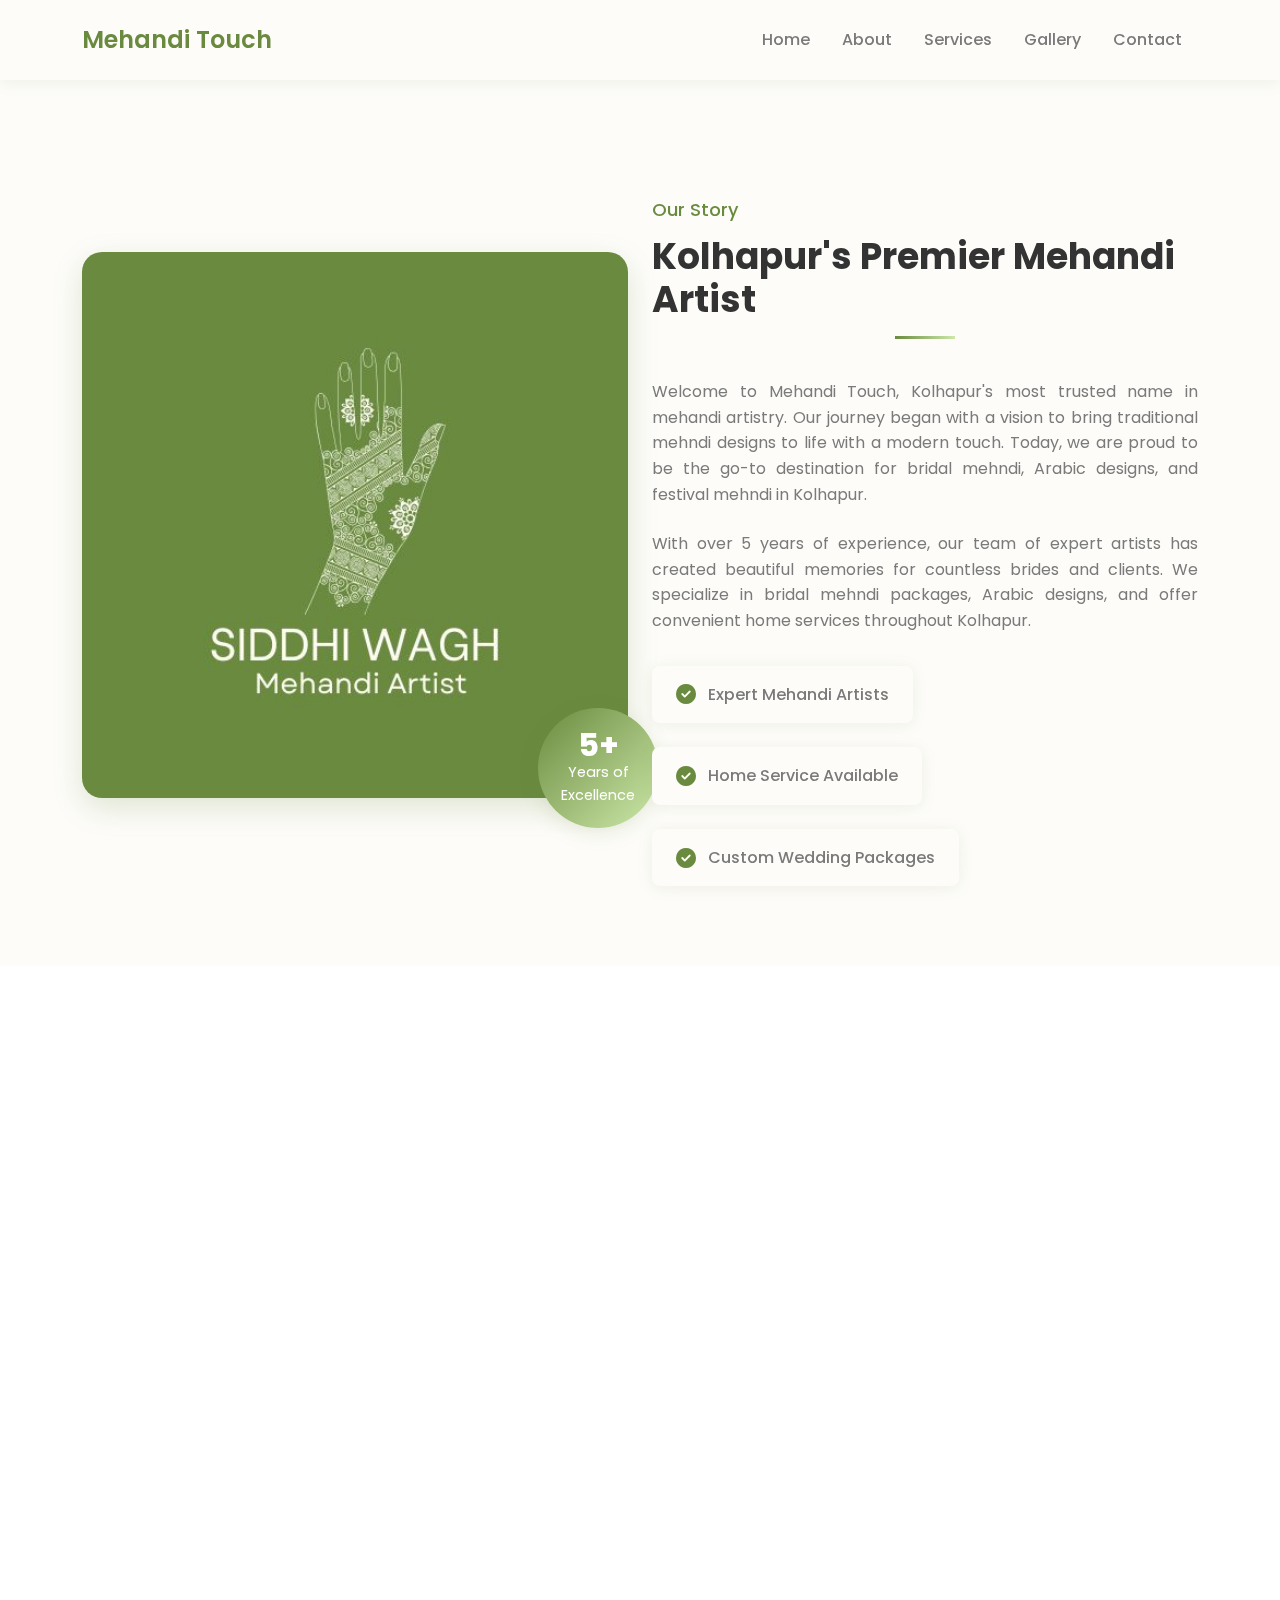
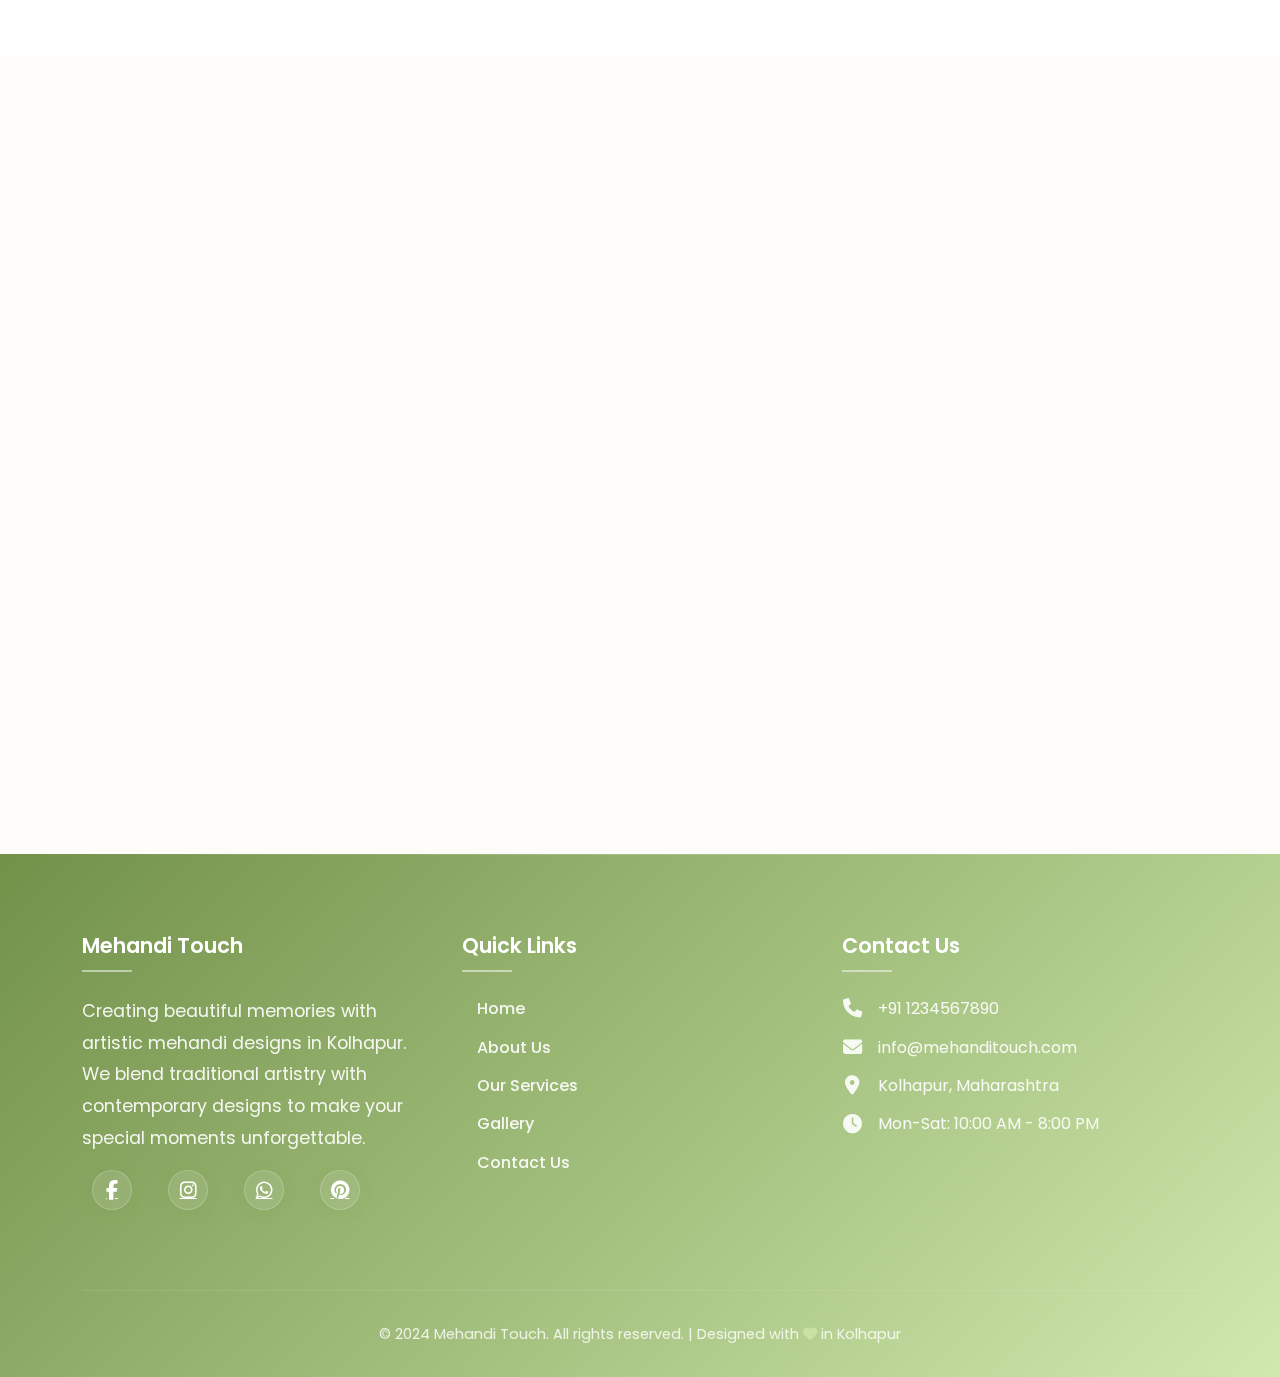
<file: about.html>
<!DOCTYPE html>
<html lang="en">
<head>
    <meta charset="UTF-8">
    <meta name="viewport" content="width=device-width, initial-scale=1.0">
    <title>About Mehandi Touch - Best Mehandi Artist in Kolhapur | Our Story & Team</title>
    <meta name="description" content="Learn about Mehandi Touch's journey in Kolhapur. Meet our expert mehandi artists and discover our commitment to creating beautiful bridal and Arabic mehndi designs.">
    <meta name="keywords" content="mehandi artist in Kolhapur, best mehndi artist Kolhapur, bridal mehndi artist, Arabic mehndi designs Kolhapur, Mehandi Touch team, professional mehandi artists">
    
    <!-- Open Graph / Social Media Meta Tags -->
    <meta property="og:title" content="About Mehandi Touch - Best Mehandi Artist in Kolhapur">
    <meta property="og:description" content="Meet Kolhapur's leading mehandi artists. Learn about our journey and commitment to creating beautiful bridal and Arabic mehndi designs.">
    <meta property="og:type" content="website">
    <meta property="og:url" content="https://akashh-72.github.io/mehandi-touch/about.html">
    
    <!-- Twitter Card Meta Tags -->
    <meta name="twitter:card" content="summary_large_image">
    <meta name="twitter:title" content="About Mehandi Touch - Best Mehandi Artist in Kolhapur">
    <meta name="twitter:description" content="Meet Kolhapur's leading mehandi artists. Learn about our journey and commitment to creating beautiful bridal and Arabic mehndi designs.">
    
    <!-- Canonical URL -->
    <link rel="canonical" href="https://akashh-72.github.io/mehandi-touch/about.html">
    
    <!-- Bootstrap 5 CSS -->
    <link href="https://cdn.jsdelivr.net/npm/bootstrap@5.3.0/dist/css/bootstrap.min.css" rel="stylesheet">
    <!-- AOS Animation Library -->
    <link href="https://unpkg.com/aos@2.3.1/dist/aos.css" rel="stylesheet">
    <!-- Font Awesome -->
    <link rel="stylesheet" href="https://cdnjs.cloudflare.com/ajax/libs/font-awesome/6.4.0/css/all.min.css">
    <!-- Google Fonts -->
    <link href="https://fonts.googleapis.com/css2?family=Poppins:wght@300;400;500;600;700&display=swap" rel="stylesheet">
    <!-- Custom CSS -->
    <link rel="stylesheet" href="css/style.css">
</head>
<body>
    <!-- Navigation -->
    <nav class="navbar navbar-expand-lg navbar-light fixed-top bg-white">
        <div class="container">
            <a class="navbar-brand" href="index.html">
                <span class="brand-text">Mehandi Touch</span>
            </a>
            <button class="navbar-toggler" type="button" data-bs-toggle="collapse" data-bs-target="#navbarNav">
                <span class="navbar-toggler-icon"></span>
            </button>
            <div class="collapse navbar-collapse" id="navbarNav">
                <ul class="navbar-nav ms-auto">
                    <li class="nav-item">
                        <a class="nav-link" href="index.html">Home</a>
                    </li>
                    <li class="nav-item">
                        <a class="nav-link active" href="about.html">About</a>
                    </li>
                    <li class="nav-item">
                        <a class="nav-link" href="services.html">Services</a>
                    </li>
                    <li class="nav-item">
                        <a class="nav-link" href="gallery.html">Gallery</a>
                    </li>
                    <li class="nav-item">
                        <a class="nav-link" href="contact.html">Contact</a>
                    </li>
                </ul>
            </div>
        </div>
    </nav>

    
    <!-- Our Story Section -->
    <section class="about-preview-section">
        <div class="container">
            <div class="row align-items-center">
                <div class="col-lg-6" data-aos="fade-right">
                    <div class="about-image-wrapper">
                        <img src="images/about.jpg" alt="Best Mehandi Artist in Kolhapur - Mehandi Touch Studio" class="about-image">
                        <div class="experience-badge">
                            <span class="years">5+</span>
                            <span class="text">Years of Excellence</span>
                        </div>
                    </div>
                </div>
                <div class="col-lg-6" data-aos="fade-left">
                    <div class="about-content">
                        <span class="section-subtitle">Our Story</span>
                        <h2 class="section-title">Kolhapur's Premier Mehandi Artist</h2>
                        <div class="section-divider"></div>
                        <p class="about-text">Welcome to Mehandi Touch, Kolhapur's most trusted name in mehandi artistry. Our journey began with a vision to bring traditional mehndi designs to life with a modern touch. Today, we are proud to be the go-to destination for bridal mehndi, Arabic designs, and festival mehndi in Kolhapur.</p>
                        <p class="about-text">With over 5 years of experience, our team of expert artists has created beautiful memories for countless brides and clients. We specialize in bridal mehndi packages, Arabic designs, and offer convenient home services throughout Kolhapur.</p>
                        <div class="about-features">
                            <div class="feature-item">
                                <i class="fas fa-check-circle"></i>
                                <span>Expert Mehandi Artists</span>
                            </div>
                            <div class="feature-item">
                                <i class="fas fa-check-circle"></i>
                                <span>Home Service Available</span>
                            </div>
                            <div class="feature-item">
                                <i class="fas fa-check-circle"></i>
                                <span>Custom Wedding Packages</span>
                            </div>
                        </div>
                    </div>
                </div>
            </div>
        </div>
    </section>

    <!-- Our Values Section -->
    <section class="services-section py-5">
        <div class="container">
            <div class="section-header text-center mb-5" data-aos="fade-up">
                <span class="section-subtitle">Our Values</span>
                <h2 class="section-title">Why Choose Mehandi Touch in Kolhapur</h2>
                <div class="section-divider"></div>
            </div>
            <div class="row g-4">
                <div class="col-md-4" data-aos="fade-up" data-aos-delay="100">
                    <div class="service-card h-100">
                        <div class="service-icon-wrapper">
                            <i class="fas fa-heart service-icon"></i>
                        </div>
                        <h3>Expert Bridal Mehandi</h3>
                        <p>Specialized in creating stunning bridal mehndi designs that make your wedding day truly special.</p>
                        <ul class="service-features">
                            <li><i class="fas fa-check"></i> Custom Bridal Patterns</li>
                            <li><i class="fas fa-check"></i> Full Hand & Feet Design</li>
                            <li><i class="fas fa-check"></i> Premium Quality Henna</li>
                        </ul>
                    </div>
                </div>
                <div class="col-md-4" data-aos="fade-up" data-aos-delay="200">
                    <div class="service-card h-100">
                        <div class="service-icon-wrapper">
                            <i class="fas fa-star service-icon"></i>
                        </div>
                        <h3>Arabic Mehandi Designs</h3>
                        <p>Masterful Arabic mehndi patterns for festivals and special occasions in Kolhapur.</p>
                        <ul class="service-features">
                            <li><i class="fas fa-check"></i> Elegant Patterns</li>
                            <li><i class="fas fa-check"></i> Home Service Available</li>
                            <li><i class="fas fa-check"></i> Group Bookings</li>
                        </ul>
                    </div>
                </div>
                <div class="col-md-4" data-aos="fade-up" data-aos-delay="300">
                    <div class="service-card h-100">
                        <div class="service-icon-wrapper">
                            <i class="fas fa-handshake service-icon"></i>
                        </div>
                        <h3>Family Mehandi Packages</h3>
                        <p>Complete family mehndi packages for all wedding ceremonies and special occasions.</p>
                        <ul class="service-features">
                            <li><i class="fas fa-check"></i> Family Packages</li>
                            <li><i class="fas fa-check"></i> Custom Designs</li>
                            <li><i class="fas fa-check"></i> Home Service</li>
                        </ul>
                    </div>
                </div>
            </div>
        </div>
    </section>

    <!-- Team Section -->
    <section class="gallery-preview-section py-5">
        <div class="container">
            <div class="section-header text-center mb-5" data-aos="fade-up">
                <span class="section-subtitle">Our Expert Team</span>
                <h2 class="section-title">Meet Kolhapur's Best Mehandi Artists</h2>
                <div class="section-divider"></div>
            </div>
            <div class="row">
                <div class="col-md-4 mb-4 mx-auto" data-aos="zoom-in" data-aos-delay="100">
                    <div class="gallery-item">
                        <img src="images/team1.jpg" alt="Siddhi Wagh - Expert Mehandi Artist in Kolhapur" class="img-fluid" style="height: 500px;">
                        <div class="gallery-overlay">
                            <div class="gallery-content">
                                <h4>Siddhi Wagh</h4>
                                <p>Lead Mehandi Artist</p>
                                <a href="#" class="social-link" aria-label="Instagram"><i class="fab fa-instagram"></i></a>
                                <a href="#" class="social-link" aria-label="WhatsApp"><i class="fab fa-whatsapp"></i></a>
                            </div>
                        </div>
                    </div>
                </div>
            </div>
        </div>
    </section>

    <!-- Footer -->
    <footer class="footer">
        <div class="container">
            <div class="row">
                <div class="col-lg-4">
                    <div class="footer-brand">
                        <h5>Mehandi Touch</h5>
                        <p>Creating beautiful memories with artistic mehandi designs in Kolhapur. We blend traditional artistry with contemporary designs to make your special moments unforgettable.</p>
                        <div class="social-links">
                            <a href="#" class="social-link" aria-label="Facebook"><i class="fab fa-facebook-f"></i></a>
                            <a href="#" class="social-link" aria-label="Instagram"><i class="fab fa-instagram"></i></a>
                            <a href="#" class="social-link" aria-label="WhatsApp"><i class="fab fa-whatsapp"></i></a>
                            <a href="#" class="social-link" aria-label="Pinterest"><i class="fab fa-pinterest"></i></a>
                        </div>
                    </div>
                </div>
                <div class="col-lg-4">
                    <h5>Quick Links</h5>
                    <ul class="footer-links">
                        <li><a href="index.html">Home</a></li>
                        <li><a href="about.html">About Us</a></li>
                        <li><a href="services.html">Our Services</a></li>
                        <li><a href="gallery.html">Gallery</a></li>
                        <li><a href="contact.html">Contact Us</a></li>
                    </ul>
                </div>
                <div class="col-lg-4">
                    <h5>Contact Us</h5>
                    <ul class="footer-contact">
                        <li><i class="fas fa-phone"></i> +91 1234567890</li>
                        <li><i class="fas fa-envelope"></i> info@mehanditouch.com</li>
                        <li><i class="fas fa-map-marker-alt"></i> Kolhapur, Maharashtra</li>
                        <li><i class="fas fa-clock"></i> Mon-Sat: 10:00 AM - 8:00 PM</li>
                    </ul>
                </div>
            </div>
            <div class="footer-bottom">
                <p>&copy; 2024 Mehandi Touch. All rights reserved. | Designed with <i class="fas fa-heart" style="color: var(--secondary-color);"></i> in Kolhapur</p>
            </div>
        </div>
    </footer>

    <!-- Bootstrap JS -->
    <script src="https://cdn.jsdelivr.net/npm/bootstrap@5.3.0/dist/js/bootstrap.bundle.min.js"></script>
    <!-- AOS Animation Library -->
    <script src="https://unpkg.com/aos@2.3.1/dist/aos.js"></script>
    <!-- Custom JS -->
    <script src="js/main.js"></script>
    <script>
        AOS.init({
            duration: 1000,
            once: true
        });
    </script>
</body>
</html>
</file>
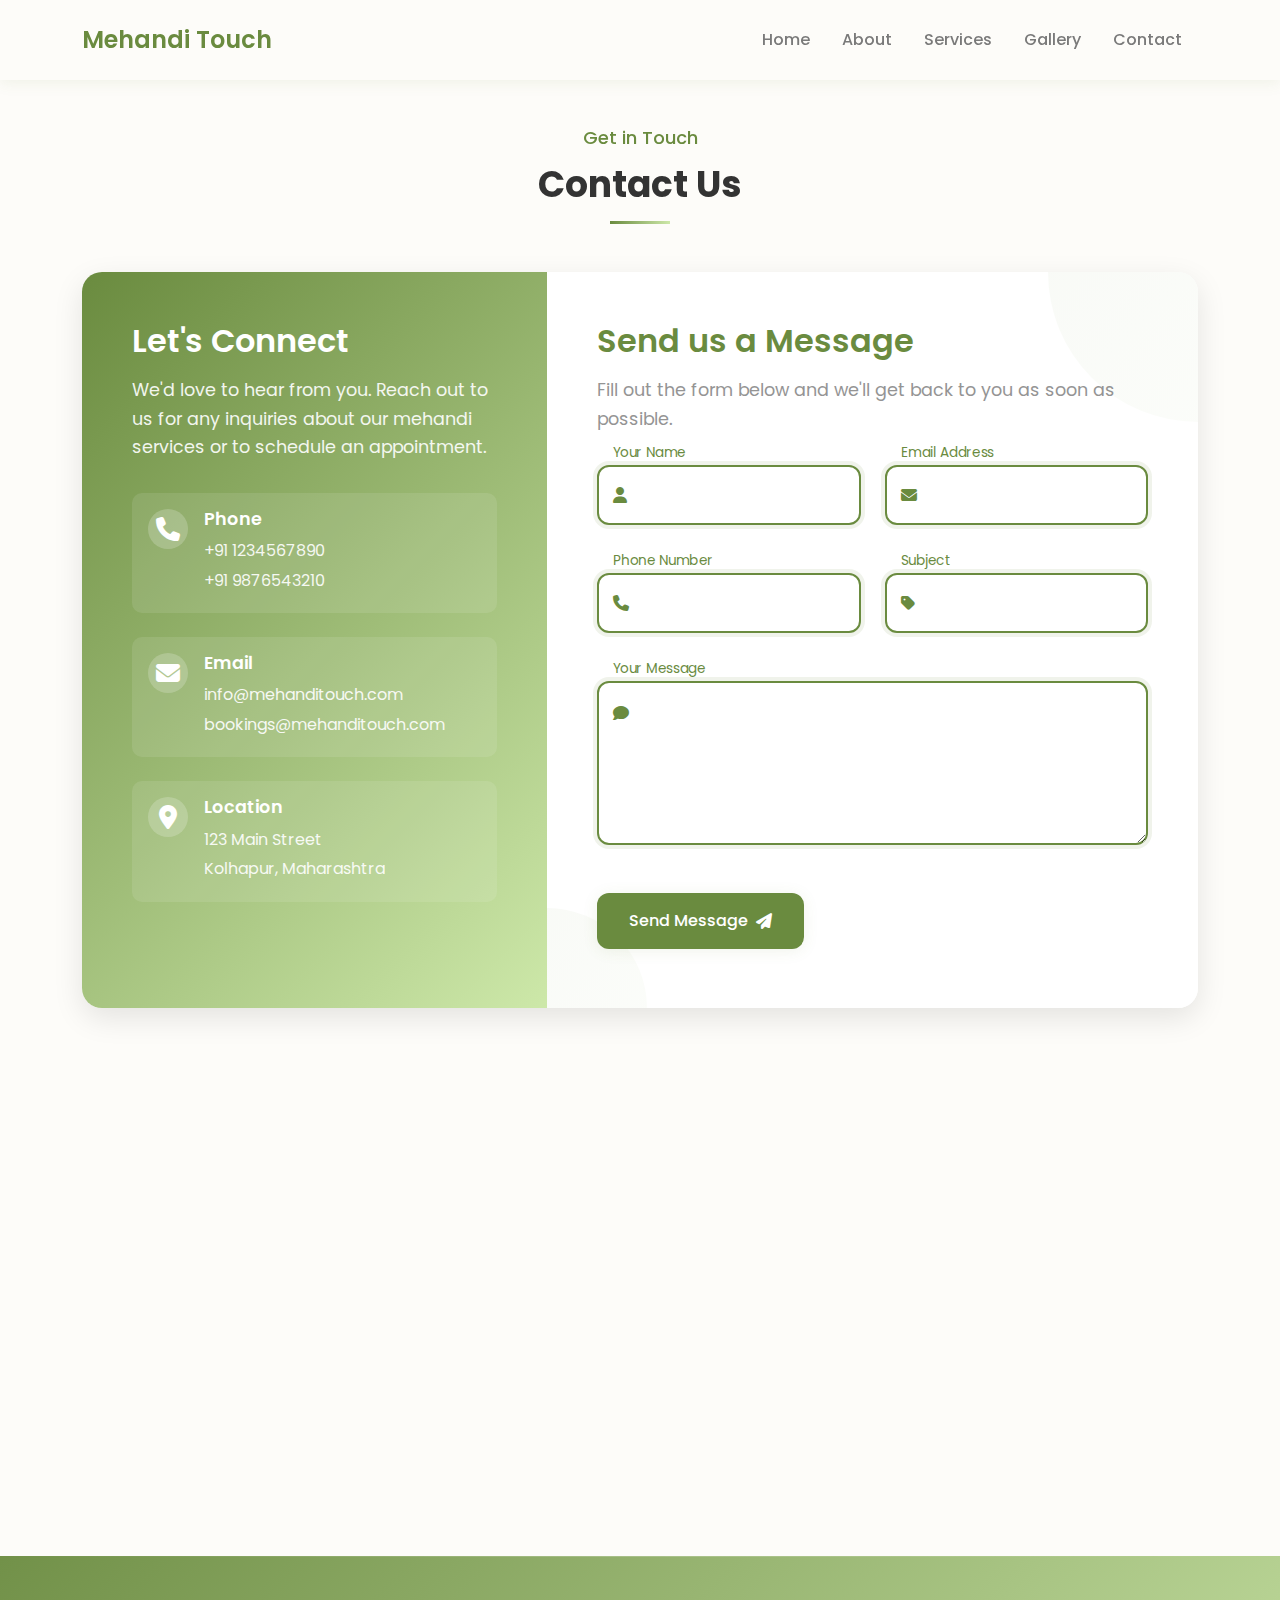
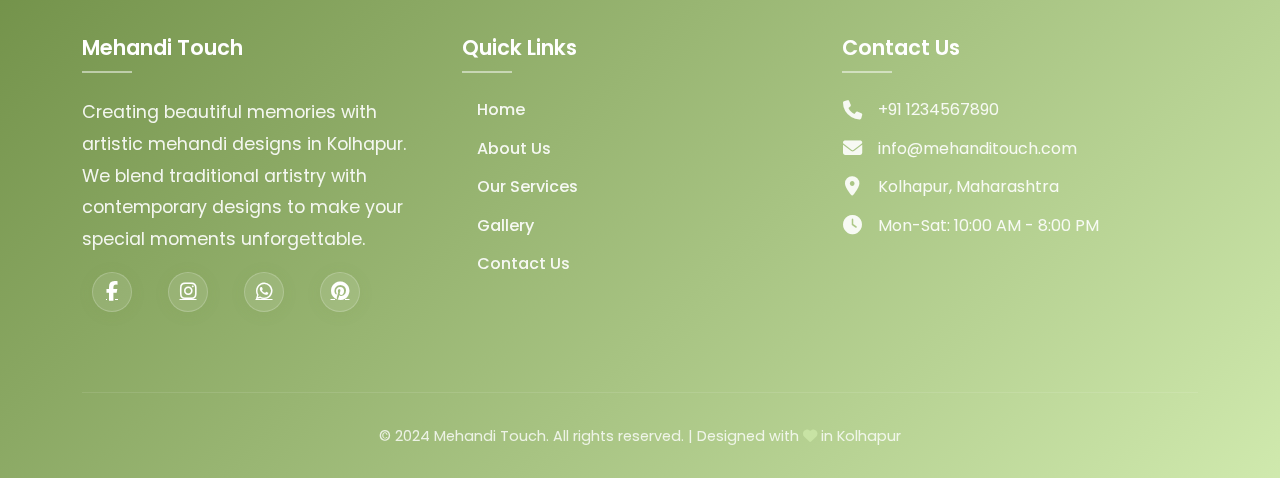
<file: contact.html>
<!DOCTYPE html>
<html lang="en">
<head>
    <meta charset="UTF-8">
    <meta name="viewport" content="width=device-width, initial-scale=1.0">
    <title>Contact Us - Mehandi Touch</title>
    <!-- Bootstrap 5 CSS -->
    <link href="https://cdn.jsdelivr.net/npm/bootstrap@5.3.0/dist/css/bootstrap.min.css" rel="stylesheet">
    <!-- AOS Animation Library -->
    <link href="https://unpkg.com/aos@2.3.1/dist/aos.css" rel="stylesheet">
    <!-- Font Awesome -->
    <link rel="stylesheet" href="https://cdnjs.cloudflare.com/ajax/libs/font-awesome/6.4.0/css/all.min.css">
    <!-- Google Fonts -->
    <link href="https://fonts.googleapis.com/css2?family=Poppins:wght@300;400;500;600;700&display=swap" rel="stylesheet">
    <!-- Custom CSS -->
    <link rel="stylesheet" href="css/style.css">
</head>
<body>
    <!-- Navigation -->
    <nav class="navbar navbar-expand-lg navbar-light fixed-top bg-white">
        <div class="container">
            <a class="navbar-brand" href="index.html">
                <span class="brand-text">Mehandi Touch</span>
            </a>
            <button class="navbar-toggler" type="button" data-bs-toggle="collapse" data-bs-target="#navbarNav">
                <span class="navbar-toggler-icon"></span>
            </button>
            <div class="collapse navbar-collapse" id="navbarNav">
                <ul class="navbar-nav ms-auto">
                    <li class="nav-item">
                        <a class="nav-link" href="index.html">Home</a>
                    </li>
                    <li class="nav-item">
                        <a class="nav-link" href="about.html">About</a>
                    </li>
                    <li class="nav-item">
                        <a class="nav-link" href="services.html">Services</a>
                    </li>
                    <li class="nav-item">
                        <a class="nav-link" href="gallery.html">Gallery</a>
                    </li>
                    <li class="nav-item">
                        <a class="nav-link active" href="contact.html">Contact</a>
                    </li>
                </ul>
            </div>
        </div>
    </nav>

    <!-- Contact Section -->
    <section class="contact-section py-5" style="margin-top: 76px;">
        <div class="container">
            <div class="section-header text-center mb-5" data-aos="fade-up">
                <span class="section-subtitle">Get in Touch</span>
                <h2 class="section-title">Contact Us</h2>
                <div class="section-divider"></div>
            </div>

            <div class="contact-wrapper">
                <div class="row g-0">
                    <!-- Left Side - Contact Info -->
                    <div class="col-lg-5">
                        <div class="contact-info-wrapper" data-aos="fade-right">
                            <div class="contact-info-content">
                                <h3>Let's Connect</h3>
                                <p class="contact-intro">We'd love to hear from you. Reach out to us for any inquiries about our mehandi services or to schedule an appointment.</p>
                                
                                <div class="contact-details">
                                    <div class="contact-item">
                                        <div class="contact-icon">
                                            <i class="fas fa-phone"></i>
                                        </div>
                                        <div class="contact-text">
                                            <h4>Phone</h4>
                                            <a href="tel:+911234567890">+91 1234567890</a>
                                            <a href="tel:+919876543210">+91 9876543210</a>
                                        </div>
                                    </div>

                                    <div class="contact-item">
                                        <div class="contact-icon">
                                            <i class="fas fa-envelope"></i>
                                        </div>
                                        <div class="contact-text">
                                            <h4>Email</h4>
                                            <a href="mailto:info@mehanditouch.com">info@mehanditouch.com</a>
                                            <a href="mailto:bookings@mehanditouch.com">bookings@mehanditouch.com</a>
                                        </div>
                                    </div>

                                    <div class="contact-item">
                                        <div class="contact-icon">
                                            <i class="fas fa-map-marker-alt"></i>
                                        </div>
                                        <div class="contact-text">
                                            <h4>Location</h4>
                                            <p>123 Main Street</p>
                                            <p>Kolhapur, Maharashtra</p>
                                        </div>
                                    </div>
                                </div>

                                
                            </div>
                        </div>
                    </div>

                    <!-- Right Side - Contact Form -->
                    <div class="col-lg-7">
                        <div class="contact-form-wrapper" data-aos="fade-left">
                            <div class="contact-form-content">
                                <h3>Send us a Message</h3>
                                <p class="form-intro">Fill out the form below and we'll get back to you as soon as possible.</p>
                                <form id="contactForm">
                                    <div class="row g-4">
                                        <div class="col-md-6">
                                            <div class="form-group floating">
                                                <input type="text" class="form-control" id="name" required>
                                                <label for="name">Your Name</label>
                                                <i class="fas fa-user form-icon"></i>
                                            </div>
                                        </div>
                                        <div class="col-md-6">
                                            <div class="form-group floating">
                                                <input type="email" class="form-control" id="email" required>
                                                <label for="email">Email Address</label>
                                                <i class="fas fa-envelope form-icon"></i>
                                            </div>
                                        </div>
                                        <div class="col-md-6">
                                            <div class="form-group floating">
                                                <input type="tel" class="form-control" id="phone" required>
                                                <label for="phone">Phone Number</label>
                                                <i class="fas fa-phone form-icon"></i>
                                            </div>
                                        </div>
                                        <div class="col-md-6">
                                            <div class="form-group floating">
                                                <input type="text" class="form-control" id="subject" required>
                                                <label for="subject">Subject</label>
                                                <i class="fas fa-tag form-icon"></i>
                                            </div>
                                        </div>
                                        <div class="col-12">
                                            <div class="form-group floating">
                                                <textarea class="form-control" id="message" rows="5" required></textarea>
                                                <label for="message">Your Message</label>
                                                <i class="fas fa-comment form-icon"></i>
                                            </div>
                                        </div>
                                        <div class="col-12">
                                            <button type="submit" class="btn btn-primary">
                                                <span>Send Message</span>
                                                <i class="fas fa-paper-plane"></i>
                                            </button>
                                        </div>
                                    </div>
                                </form>
                            </div>
                        </div>
                    </div>
                </div>
            </div>

            <!-- Map Section -->
            <div class="map-section mt-5" data-aos="fade-up">
                <div class="map-container">
                    <iframe 
                        src="https://www.google.com/maps/embed?pb=!1m18!1m12!1m3!1d30607.5!2d74.2297!3d16.7050!2m3!1f0!2f0!3f0!3m2!1i1024!2i768!4f13.1!3m3!1m2!1s0x3bc1000cdec07a29%3A0xece8ea642952e42f!2sKolhapur%2C%20Maharashtra!5e0!3m2!1sen!2sin!4v1234567890!5m2!1sen!2sin" 
                        width="100%" 
                        height="450" 
                        style="border:0;" 
                        allowfullscreen="" 
                        loading="lazy">
                    </iframe>
                </div>
            </div>
        </div>
    </section>

    <!-- Footer -->
    <footer class="footer">
        <div class="container">
            <div class="row">
                <div class="col-lg-4">
                    <div class="footer-brand">
                        <h5>Mehandi Touch</h5>
                        <p>Creating beautiful memories with artistic mehandi designs in Kolhapur. We blend traditional artistry with contemporary designs to make your special moments unforgettable.</p>
                        <div class="social-links">
                            <a href="#" class="social-link" aria-label="Facebook"><i class="fab fa-facebook-f"></i></a>
                            <a href="#" class="social-link" aria-label="Instagram"><i class="fab fa-instagram"></i></a>
                            <a href="#" class="social-link" aria-label="WhatsApp"><i class="fab fa-whatsapp"></i></a>
                            <a href="#" class="social-link" aria-label="Pinterest"><i class="fab fa-pinterest"></i></a>
                        </div>
                    </div>
                </div>
                <div class="col-lg-4">
                    <h5>Quick Links</h5>
                    <ul class="footer-links">
                        <li><a href="index.html">Home</a></li>
                        <li><a href="about.html">About Us</a></li>
                        <li><a href="services.html">Our Services</a></li>
                        <li><a href="gallery.html">Gallery</a></li>
                        <li><a href="contact.html">Contact Us</a></li>
                    </ul>
                </div>
                <div class="col-lg-4">
                    <h5>Contact Us</h5>
                    <ul class="footer-contact">
                        <li><i class="fas fa-phone"></i> +91 1234567890</li>
                        <li><i class="fas fa-envelope"></i> info@mehanditouch.com</li>
                        <li><i class="fas fa-map-marker-alt"></i> Kolhapur, Maharashtra</li>
                        <li><i class="fas fa-clock"></i> Mon-Sat: 10:00 AM - 8:00 PM</li>
                    </ul>
                </div>
            </div>
            <div class="footer-bottom">
                <p>&copy; 2024 Mehandi Touch. All rights reserved. | Designed with <i class="fas fa-heart" style="color: var(--secondary-color);"></i> in Kolhapur</p>
            </div>
        </div>
    </footer>

    <!-- Bootstrap JS -->
    <script src="https://cdn.jsdelivr.net/npm/bootstrap@5.3.0/dist/js/bootstrap.bundle.min.js"></script>
    <!-- AOS Animation Library -->
    <script src="https://unpkg.com/aos@2.3.1/dist/aos.js"></script>
    <!-- Custom JS -->
    <script src="js/main.js"></script>
    <script>
        AOS.init({
            duration: 1000,
            once: true
        });

        // Form Submission Handler
        document.getElementById('contactForm').addEventListener('submit', function(e) {
            e.preventDefault();
            // Add your form submission logic here
            alert('Thank you for your message! We will get back to you soon.');
            this.reset();
        });
    </script>
</body>
</html>
</file>
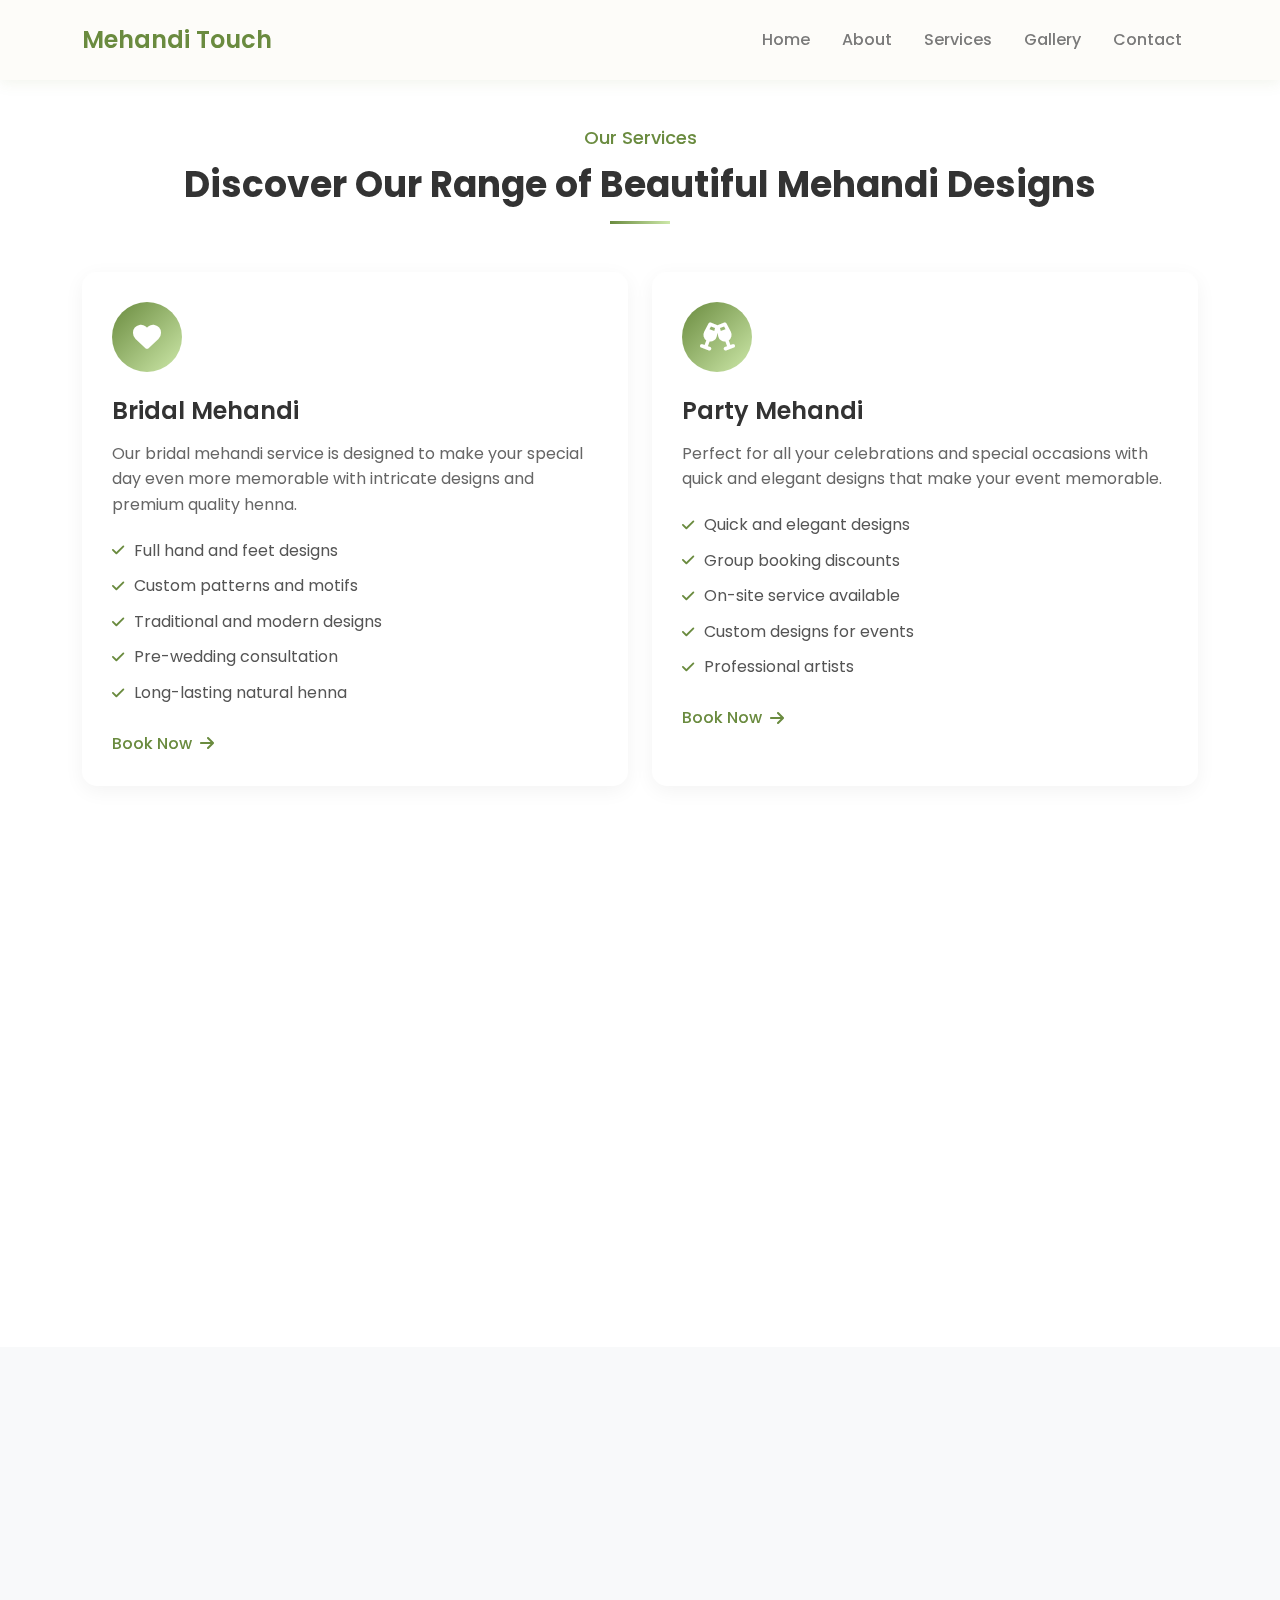
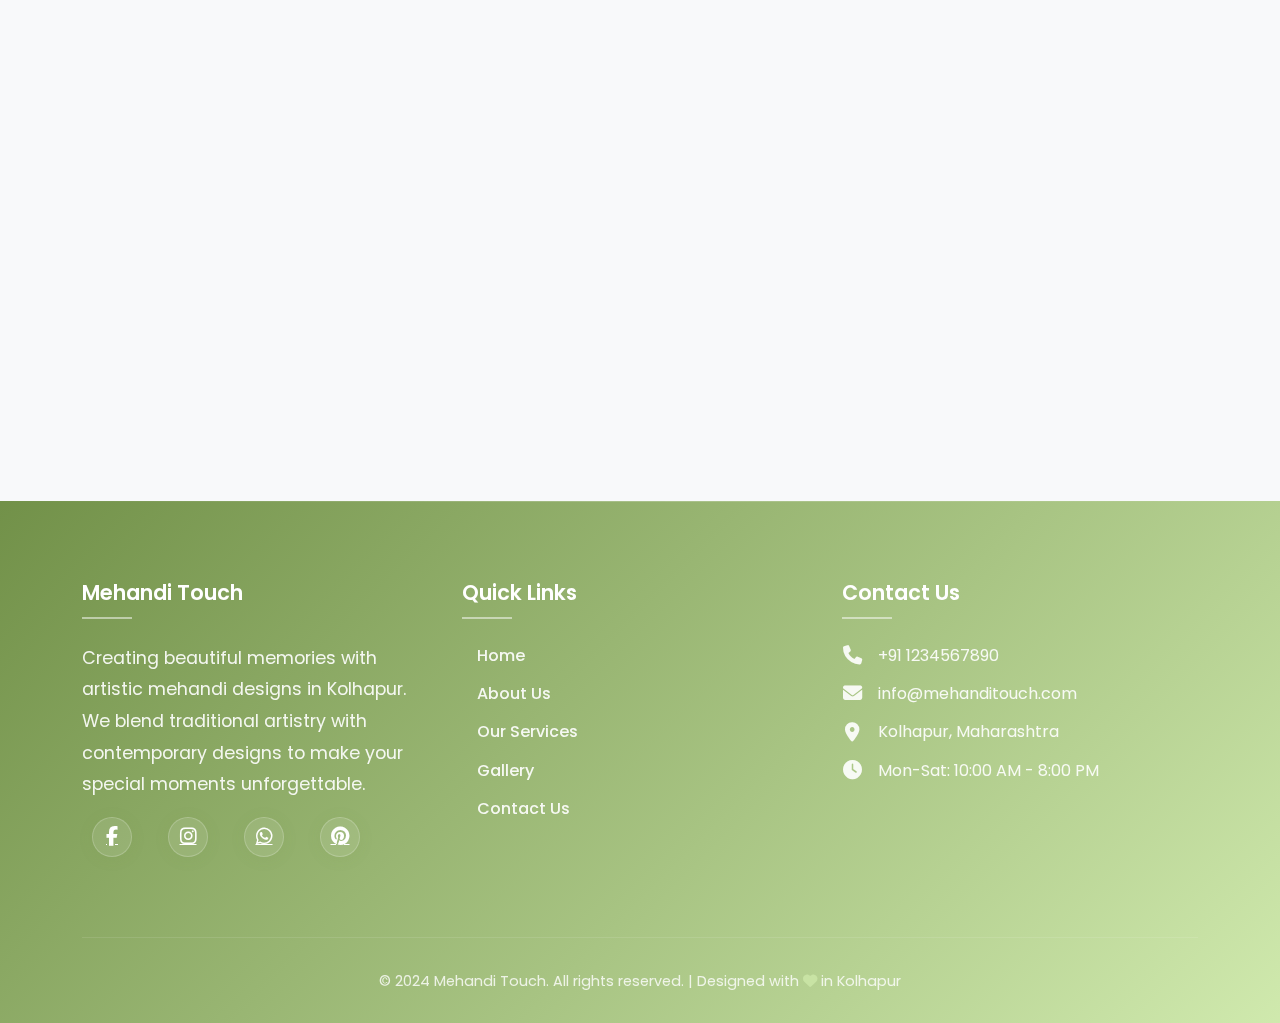
<file: services.html>
<!DOCTYPE html>
<html lang="en">
<head>
    <meta charset="UTF-8">
    <meta name="viewport" content="width=device-width, initial-scale=1.0">
    <title>Mehandi Services in Kolhapur | Bridal, Arabic & Festival Mehandi Packages</title>
    <meta name="description" content="Expert mehandi services in Kolhapur - Bridal mehndi, Arabic designs, festival mehndi, and home service packages. Book your appointment today!">
    <meta name="keywords" content="mehandi services Kolhapur, bridal mehndi packages, Arabic mehndi designs, festival mehndi artist, home service mehndi, pre-bridal mehndi packages, family mehndi package">
    
    <!-- Open Graph / Social Media Meta Tags -->
    <meta property="og:title" content="Mehandi Services in Kolhapur - Bridal & Arabic Designs">
    <meta property="og:description" content="Expert mehandi services in Kolhapur - Bridal mehndi, Arabic designs, festival mehndi, and home service packages. Book your appointment today!">
    <meta property="og:type" content="website">
    <meta property="og:url" content="https://akashh-72.github.io/mehandi-touch/services.html">
    
    <!-- Twitter Card Meta Tags -->
    <meta name="twitter:card" content="summary_large_image">
    <meta name="twitter:title" content="Mehandi Services in Kolhapur - Bridal & Arabic Designs">
    <meta name="twitter:description" content="Expert mehandi services in Kolhapur - Bridal mehndi, Arabic designs, festival mehndi, and home service packages. Book your appointment today!">
    
    <!-- Canonical URL -->
    <link rel="canonical" href="https://akashh-72.github.io/mehandi-touch/services.html">
    
    <!-- Bootstrap 5 CSS -->
    <link href="https://cdn.jsdelivr.net/npm/bootstrap@5.3.0/dist/css/bootstrap.min.css" rel="stylesheet">
    <!-- AOS Animation Library -->
    <link href="https://unpkg.com/aos@2.3.1/dist/aos.css" rel="stylesheet">
    <!-- Font Awesome -->
    <link rel="stylesheet" href="https://cdnjs.cloudflare.com/ajax/libs/font-awesome/6.4.0/css/all.min.css">
    <!-- Google Fonts -->
    <link href="https://fonts.googleapis.com/css2?family=Poppins:wght@300;400;500;600;700&display=swap" rel="stylesheet">
    <!-- Custom CSS -->
    <link rel="stylesheet" href="css/style.css">
</head>
<body>
    <!-- Navigation -->
    <nav class="navbar navbar-expand-lg navbar-light fixed-top bg-white">
        <div class="container">
            <a class="navbar-brand" href="index.html">
                <span class="brand-text">Mehandi Touch</span>
            </a>
            <button class="navbar-toggler" type="button" data-bs-toggle="collapse" data-bs-target="#navbarNav">
                <span class="navbar-toggler-icon"></span>
            </button>
            <div class="collapse navbar-collapse" id="navbarNav">
                <ul class="navbar-nav ms-auto">
                    <li class="nav-item">
                        <a class="nav-link" href="index.html">Home</a>
                    </li>
                    <li class="nav-item">
                        <a class="nav-link" href="about.html">About</a>
                    </li>
                    <li class="nav-item">
                        <a class="nav-link active" href="services.html">Services</a>
                    </li>
                    <li class="nav-item">
                        <a class="nav-link" href="gallery.html">Gallery</a>
                    </li>
                    <li class="nav-item">
                        <a class="nav-link" href="contact.html">Contact</a>
                    </li>
                </ul>
            </div>
        </div>
    </nav>

    <!-- Main Services Section -->
    <section class="services-section py-5" style="margin-top: 76px;">
        <div class="container">
            <div class="section-header text-center mb-5" data-aos="fade-up">
                <span class="section-subtitle">Our Services</span>
                <h2 class="section-title">Discover Our Range of Beautiful Mehandi Designs</h2>
                <div class="section-divider"></div>
            </div>
            <div class="row g-4">
                <!-- Bridal Mehandi -->
                <div class="col-lg-6" data-aos="fade-up">
                    <div class="service-card h-100">
                        <div class="service-icon-wrapper">
                            <i class="fas fa-heart service-icon"></i>
                        </div>
                        <h3>Bridal Mehandi</h3>
                        <p>Our bridal mehandi service is designed to make your special day even more memorable with intricate designs and premium quality henna.</p>
                        <ul class="service-features">
                            <li><i class="fas fa-check"></i> Full hand and feet designs</li>
                            <li><i class="fas fa-check"></i> Custom patterns and motifs</li>
                            <li><i class="fas fa-check"></i> Traditional and modern designs</li>
                            <li><i class="fas fa-check"></i> Pre-wedding consultation</li>
                            <li><i class="fas fa-check"></i> Long-lasting natural henna</li>
                        </ul>
                        <a href="contact.html" class="service-link">Book Now <i class="fas fa-arrow-right"></i></a>
                    </div>
                </div>

                <!-- Party Mehandi -->
                <div class="col-lg-6" data-aos="fade-up" data-aos-delay="100">
                    <div class="service-card h-100">
                        <div class="service-icon-wrapper">
                            <i class="fas fa-glass-cheers service-icon"></i>
                        </div>
                        <h3>Party Mehandi</h3>
                        <p>Perfect for all your celebrations and special occasions with quick and elegant designs that make your event memorable.</p>
                        <ul class="service-features">
                            <li><i class="fas fa-check"></i> Quick and elegant designs</li>
                            <li><i class="fas fa-check"></i> Group booking discounts</li>
                            <li><i class="fas fa-check"></i> On-site service available</li>
                            <li><i class="fas fa-check"></i> Custom designs for events</li>
                            <li><i class="fas fa-check"></i> Professional artists</li>
                        </ul>
                        <a href="contact.html" class="service-link">Book Now <i class="fas fa-arrow-right"></i></a>
                    </div>
                </div>

                <!-- Custom Designs -->
                <div class="col-lg-6" data-aos="fade-up">
                    <div class="service-card h-100">
                        <div class="service-icon-wrapper">
                            <i class="fas fa-paint-brush service-icon"></i>
                        </div>
                        <h3>Custom Designs</h3>
                        <p>Express your unique style with our custom mehandi designs that are tailored to your preferences and special occasions.</p>
                        <ul class="service-features">
                            <li><i class="fas fa-check"></i> Personalized patterns</li>
                            <li><i class="fas fa-check"></i> Name incorporation</li>
                            <li><i class="fas fa-check"></i> Special occasion designs</li>
                            <li><i class="fas fa-check"></i> Consultation sessions</li>
                            <li><i class="fas fa-check"></i> Design modifications</li>
                        </ul>
                        <a href="contact.html" class="service-link">Book Now <i class="fas fa-arrow-right"></i></a>
                    </div>
                </div>

                <!-- Special Events -->
                <div class="col-lg-6" data-aos="fade-up" data-aos-delay="100">
                    <div class="service-card h-100">
                        <div class="service-icon-wrapper">
                            <i class="fas fa-calendar-alt service-icon"></i>
                        </div>
                        <h3>Special Events</h3>
                        <p>Make your events memorable with our special mehandi services that cater to various occasions and group bookings.</p>
                        <ul class="service-features">
                            <li><i class="fas fa-check"></i> Corporate events</li>
                            <li><i class="fas fa-check"></i> Cultural festivals</li>
                            <li><i class="fas fa-check"></i> Wedding functions</li>
                            <li><i class="fas fa-check"></i> Birthday parties</li>
                            <li><i class="fas fa-check"></i> Group bookings</li>
                        </ul>
                        <a href="contact.html" class="service-link">Book Now <i class="fas fa-arrow-right"></i></a>
                    </div>
                </div>
            </div>
        </div>
    </section>

    <!-- Pricing Section -->
    <section class="pricing-section py-5 bg-light">
        <div class="container">
            <div class="section-header text-center mb-5" data-aos="fade-up">
                <span class="section-subtitle">Pricing Plans</span>
                <h2 class="section-title">Choose Your Perfect Package</h2>
                <div class="section-divider"></div>
            </div>
            <div class="row g-4">
                <div class="col-md-4" data-aos="fade-up" data-aos-delay="100">
                    <div class="pricing-card">
                        <div class="pricing-header">
                            <h3>Basic</h3>
                            <div class="price">₹1,500</div>
                        </div>
                        <ul class="pricing-features">
                            <li><i class="fas fa-check"></i> Simple hand designs</li>
                            <li><i class="fas fa-check"></i> Basic patterns</li>
                            <li><i class="fas fa-check"></i> Single session</li>
                            <li><i class="fas fa-check"></i> Natural henna</li>
                        </ul>
                        <a href="contact.html" class="btn btn-outline-primary w-100">Book Now</a>
                    </div>
                </div>
                <div class="col-md-4" data-aos="fade-up" data-aos-delay="200">
                    <div class="pricing-card featured">
                        <div class="pricing-header">
                            <h3>Premium</h3>
                            <div class="price">₹3,500</div>
                        </div>
                        <ul class="pricing-features">
                            <li><i class="fas fa-check"></i> Full hand designs</li>
                            <li><i class="fas fa-check"></i> Custom patterns</li>
                            <li><i class="fas fa-check"></i> Multiple sessions</li>
                            <li><i class="fas fa-check"></i> Premium henna</li>
                        </ul>
                        <a href="contact.html" class="btn btn-primary w-100">Book Now</a>
                    </div>
                </div>
                <div class="col-md-4" data-aos="fade-up" data-aos-delay="300">
                    <div class="pricing-card">
                        <div class="pricing-header">
                            <h3>Bridal</h3>
                            <div class="price">₹5,000+</div>
                        </div>
                        <ul class="pricing-features">
                            <li><i class="fas fa-check"></i> Full hand & feet</li>
                            <li><i class="fas fa-check"></i> Custom designs</li>
                            <li><i class="fas fa-check"></i> Pre-wedding consultation</li>
                            <li><i class="fas fa-check"></i> Premium henna</li>
                        </ul>
                        <a href="contact.html" class="btn btn-outline-primary w-100">Book Now</a>
                    </div>
                </div>
            </div>
        </div>
    </section>

    <!-- Footer -->
    <footer class="footer">
        <div class="container">
            <div class="row">
                <div class="col-lg-4">
                    <div class="footer-brand">
                        <h5>Mehandi Touch</h5>
                        <p>Creating beautiful memories with artistic mehandi designs in Kolhapur. We blend traditional artistry with contemporary designs to make your special moments unforgettable.</p>
                        <div class="social-links">
                            <a href="#" class="social-link" aria-label="Facebook"><i class="fab fa-facebook-f"></i></a>
                            <a href="#" class="social-link" aria-label="Instagram"><i class="fab fa-instagram"></i></a>
                            <a href="#" class="social-link" aria-label="WhatsApp"><i class="fab fa-whatsapp"></i></a>
                            <a href="#" class="social-link" aria-label="Pinterest"><i class="fab fa-pinterest"></i></a>
                        </div>
                    </div>
                </div>
                <div class="col-lg-4">
                    <h5>Quick Links</h5>
                    <ul class="footer-links">
                        <li><a href="index.html">Home</a></li>
                        <li><a href="about.html">About Us</a></li>
                        <li><a href="services.html">Our Services</a></li>
                        <li><a href="gallery.html">Gallery</a></li>
                        <li><a href="contact.html">Contact Us</a></li>
                    </ul>
                </div>
                <div class="col-lg-4">
                    <h5>Contact Us</h5>
                    <ul class="footer-contact">
                        <li><i class="fas fa-phone"></i> +91 1234567890</li>
                        <li><i class="fas fa-envelope"></i> info@mehanditouch.com</li>
                        <li><i class="fas fa-map-marker-alt"></i> Kolhapur, Maharashtra</li>
                        <li><i class="fas fa-clock"></i> Mon-Sat: 10:00 AM - 8:00 PM</li>
                    </ul>
                </div>
            </div>
            <div class="footer-bottom">
                <p>&copy; 2024 Mehandi Touch. All rights reserved. | Designed with <i class="fas fa-heart" style="color: var(--secondary-color);"></i> in Kolhapur</p>
            </div>
        </div>
    </footer>

    <!-- Bootstrap JS -->
    <script src="https://cdn.jsdelivr.net/npm/bootstrap@5.3.0/dist/js/bootstrap.bundle.min.js"></script>
    <!-- AOS Animation Library -->
    <script src="https://unpkg.com/aos@2.3.1/dist/aos.js"></script>
    <!-- Custom JS -->
    <script src="js/main.js"></script>
    <script>
        AOS.init({
            duration: 1000,
            once: true
        });
    </script>
</body>
</html>
</file>
<file: css/style.css>
/* Global Styles */
:root {
    --primary-color: #6A8B3F;  /* Mehndi Green */
    --secondary-color: #CDE8A9;  /* Pistachio Green */
    --accent-color: #F9E4E2;  /* Blush Pink */
    --text-color: #7A7A7A;  /* Taupe Grey */
    --light-bg: #FDFCF9;  /* Ivory White */
    --white: #FFFFFF;
    --highlight: #FFD7BA;  /* Apricot Peach */
    --lavender: #E6E6FA;  /* Lavender Mist */
    --gradient-1: linear-gradient(135deg, #6A8B3F, #CDE8A9);
    --gradient-2: linear-gradient(135deg, #F9E4E2, #FFD7BA);
    --shadow-sm: 0 2px 15px rgba(106, 139, 63, 0.1);
    --shadow-md: 0 5px 20px rgba(106, 139, 63, 0.15);
    --shadow-lg: 0 10px 30px rgba(106, 139, 63, 0.2);
}

body {
    font-family: 'Poppins', sans-serif;
    color: var(--text-color);
    line-height: 1.6;
    overflow-x: hidden;
    background-color: var(--light-bg);
}

/* Blob Shapes */
.blob-shape {
    position: absolute;
    border-radius: 50%;
    filter: blur(60px);
    opacity: 0.15;
    z-index: 0;
}

.blob-1 {
    width: 600px;
    height: 600px;
    background: var(--primary-color);
    top: -200px;
    right: -200px;
    animation: float 8s ease-in-out infinite;
}

.blob-2 {
    width: 400px;
    height: 400px;
    background: var(--highlight);
    bottom: -100px;
    left: -100px;
    animation: float 6s ease-in-out infinite reverse;
}

@keyframes float {
    0% {
        transform: translate(0, 0) rotate(0deg);
    }
    50% {
        transform: translate(30px, 30px) rotate(180deg);
    }
    100% {
        transform: translate(0, 0) rotate(360deg);
    }
}

/* Section Headers */
.section-header {
    position: relative;
    margin-bottom: 3rem;
}

.section-subtitle {
    color: var(--primary-color);
    font-size: 18px;
    font-weight: 500;
    margin-bottom: 10px;
    display: block;
}

.section-title {
    font-size: 36px;
    font-weight: 700;
    color: #333;
    margin-bottom: 15px;
}

.section-divider {
    width: 60px;
    height: 3px;
    background: linear-gradient(to right, var(--primary-color), var(--secondary-color));
    margin: 0 auto 40px;
}

/* Hero Section */
.hero-section {
    min-height: 100vh;
    background: linear-gradient(rgba(253, 252, 249, 0.9), rgba(253, 252, 249, 0.9));
                /* url('../images/hero-bg.jpg') no-repeat center center; */
    background-size: cover;
    position: relative;
    overflow: hidden;
    display: flex;
    align-items: center;
    padding: 120px 0 80px;
    margin-top: 76px;
}

.hero-content {
    position: relative;
    z-index: 2;
    width: 100%;
    padding: 2rem 0;
}

.hero-title {
    font-size: clamp(2rem, 5vw, 3.5rem);
    font-weight: 700;
    margin-bottom: 1.5rem;
    line-height: 1.2;
    color: var(--primary-color);
    text-shadow: 2px 2px 4px rgba(106, 139, 63, 0.2);
}

.hero-subtitle {
    font-size: clamp(1.1rem, 3vw, 1.5rem);
    margin-bottom: 2rem;
    color: var(--text-color);
    font-weight: 500;
}

.hero-buttons {
    display: flex;
    gap: 1rem;
    flex-wrap: wrap;
    margin-bottom: 2rem;
}

.hero-buttons .btn {
    flex: 1;
    min-width: 200px;
    text-align: center;
    font-size: 1rem;
    padding: 0.8rem 2rem;
}

.hero-buttons .btn-primary {
    background: var(--gradient-1);
    border: none;
    font-weight: 500;
    box-shadow: var(--shadow-md);
}

.hero-buttons .btn-outline-light {
    border: 2px solid var(--primary-color);
    color: var(--primary-color);
    font-weight: 500;
}

.hero-buttons .btn-outline-light:hover {
    background: var(--primary-color);
    color: var(--white);
}

.hero-stats {
    margin-top: 2rem;
    display: flex;
    flex-wrap: wrap;
    gap: 2rem;
    justify-content: flex-start;
}

.stat-item {
    text-align: left;
    flex: 1;
    min-width: 120px;
}

.stat-item h3 {
    color: var(--primary-color);
    font-size: clamp(1.8rem, 4vw, 2.5rem);
    font-weight: 700;
    margin-bottom: 0.5rem;
}

.stat-item p {
    color: var(--text-color);
    opacity: 0.8;
    font-size: clamp(0.9rem, 2vw, 1rem);
}

.hero-image-container {
    position: relative;
    text-align: center;
    height: 100%;
    display: flex;
    align-items: center;
    justify-content: center;
}

.hero-image {
    max-width: 100%;
    height: auto;
    max-height: 600px;
    object-fit: contain;
    border-radius: 20px;
    box-shadow: var(--shadow-lg);
}

/* Remove floating cards and animations */
.floating-card {
    display: none;
}

/* Navigation */
.navbar {
    background: rgba(253, 252, 249, 0.95) !important;
    backdrop-filter: blur(10px);
    box-shadow: var(--shadow-sm);
    padding: 1rem 0;
}

.navbar-brand .brand-text {
    font-size: 1.5rem;
    font-weight: 600;
    color: var(--primary-color);
}

.nav-link {
    color: var(--text-color) !important;
    font-weight: 500;
    padding: 0.5rem 1rem !important;
    transition: color 0.3s ease;
}

.nav-link:hover {
    color: var(--primary-color) !important;
}

/* Gallery Hero Section */
.gallery-hero-section {
    height: 50vh;
    background: linear-gradient(rgba(253, 252, 249, 0.9), rgba(253, 252, 249, 0.9)),
                url('../images/gallery-hero.jpg') no-repeat center center;
    background-size: cover;
    display: flex;
    align-items: center;
    text-align: center;
    margin-top: -76px;
}

/* Gallery Filter */
.gallery-filter {
    margin-bottom: 2rem;
}

.gallery-filter button {
    margin: 0 0.5rem;
    padding: 0.5rem 1.5rem;
    border-radius: 25px;
    transition: all 0.3s ease;
}

.gallery-filter button.active {
    background-color: var(--primary-color);
    color: white;
}

/* Gallery Grid */
.gallery-item {
    position: relative;
    overflow: hidden;
    border-radius: 10px;
    margin-bottom: 30px;
}

.gallery-item img {
    width: 100%;
    height: 300px;
    object-fit: cover;
    transition: transform 0.3s ease;
}

.gallery-overlay {
    position: absolute;
    top: 0;
    left: 0;
    right: 0;
    bottom: 0;
    background: linear-gradient(to top, rgba(106, 139, 63, 0.9), transparent);
    display: flex;
    align-items: flex-end;
    padding: 2rem;
    opacity: 0;
    transition: opacity 0.3s ease;
}

.gallery-item:hover .gallery-overlay {
    opacity: 1;
}

.gallery-item:hover img {
    transform: scale(1.1);
}

.gallery-overlay i {
    color: white;
    font-size: 2rem;
}

/* Testimonials */
.testimonial-card {
    background: var(--white);
    border-radius: 10px;
    box-shadow: 0 5px 15px rgba(0, 0, 0, 0.1);
    padding: 2rem;
    margin-bottom: 2rem;
    border: 1px solid rgba(106, 139, 63, 0.1);
}

.testimonial-content {
    margin-bottom: 1.5rem;
}

.testimonial-content p {
    font-style: italic;
    color: var(--text-color);
    font-size: 1.1rem;
    line-height: 1.8;
}

.testimonial-author {
    display: flex;
    align-items: center;
}

.testimonial-author img {
    width: 60px;
    height: 60px;
    margin-right: 1rem;
    object-fit: cover;
}

.author-info h4 {
    margin: 0;
    font-size: 1.2rem;
    color: var(--primary-color);
    font-weight: 600;
}

.author-info p {
    margin: 0;
    font-size: 0.9rem;
    color: var(--text-color);
    opacity: 0.8;
}

/* Services Hero Section */
.services-hero-section {
    height: 50vh;
    background: linear-gradient(rgba(0, 0, 0, 0.6), rgba(0, 0, 0, 0.6)),
                url('../images/services-hero.jpg') no-repeat center center;
    background-size: cover;
    display: flex;
    align-items: center;
    text-align: center;
    margin-top: -76px;
}

/* Service Detail Cards */
.service-detail-card {
    background: white;
    border-radius: 10px;
    box-shadow: 0 5px 15px rgba(0, 0, 0, 0.1);
    overflow: hidden;
    transition: transform 0.3s ease;
}

.service-detail-card:hover {
    transform: translateY(-10px);
}

.service-image {
    position: relative;
    overflow: hidden;
}

.service-image img {
    width: 100%;
    transition: transform 0.3s ease;
}

.service-detail-card:hover .service-image img {
    transform: scale(1.1);
}

.service-content {
    padding: 2rem;
}

.service-content h2 {
    color: var(--primary-color);
    margin-bottom: 1rem;
}

.service-features {
    list-style: none;
    padding: 0;
    margin: 1.5rem 0;
}

.service-features li {
    margin-bottom: 0.8rem;
    display: flex;
    align-items: center;
}

.service-features i {
    color: var(--primary-color);
    margin-right: 0.5rem;
}

/* Pricing Cards */
.pricing-card {
    background: white;
    border-radius: 10px;
    box-shadow: 0 5px 15px rgba(0, 0, 0, 0.1);
    padding: 2rem;
    text-align: center;
    transition: transform 0.3s ease;
}

.pricing-card:hover {
    transform: translateY(-10px);
}

.pricing-card.featured {
    border: 2px solid var(--primary-color);
    transform: scale(1.05);
}

.pricing-card.featured:hover {
    transform: scale(1.05) translateY(-10px);
}

.pricing-header {
    margin-bottom: 2rem;
}

.pricing-header h3 {
    color: var(--primary-color);
    font-size: 1.8rem;
    margin-bottom: 1rem;
}

.price {
    font-size: 2.5rem;
    font-weight: 700;
    color: var(--text-color);
}

.pricing-features {
    list-style: none;
    padding: 0;
    margin: 0 0 2rem 0;
}

.pricing-features li {
    padding: 0.8rem 0;
    border-bottom: 1px solid #eee;
}

.pricing-features li:last-child {
    border-bottom: none;
}

/* About Hero Section */
.about-hero-section {
    height: 50vh;
    background: linear-gradient(rgba(0, 0, 0, 0.6), rgba(0, 0, 0, 0.6)),
                url('../images/about-hero.jpg') no-repeat center center;
    background-size: cover;
    display: flex;
    align-items: center;
    text-align: center;
    margin-top: -76px;
}

/* Our Story Section */
.our-story-section {
    padding: 100px 0;
}

.our-story-section img {
    box-shadow: 0 5px 15px rgba(0, 0, 0, 0.1);
    border-radius: 10px;
}

.our-story-section h2 {
    color: var(--primary-color);
    margin-bottom: 1.5rem;
}

/* Values Section */
.value-card {
    padding: 2rem;
    background: white;
    border-radius: 10px;
    box-shadow: 0 5px 15px rgba(0, 0, 0, 0.1);
    transition: transform 0.3s ease;
}

.value-card:hover {
    transform: translateY(-10px);
}

.value-icon {
    font-size: 3rem;
    color: var(--primary-color);
    margin-bottom: 1.5rem;
}

.value-card h3 {
    color: var(--primary-color);
    margin-bottom: 1rem;
}

/* Team Section */
.team-card {
    position: relative;
    overflow: hidden;
    border-radius: 10px;
    box-shadow: 0 5px 15px rgba(0, 0, 0, 0.1);
}

.team-card img {
    width: 100%;
    transition: transform 0.3s ease;
}

.team-card:hover img {
    transform: scale(1.1);
}

.team-info {
    position: absolute;
    bottom: 0;
    left: 0;
    right: 0;
    background: linear-gradient(transparent, rgba(0, 0, 0, 0.8));
    color: white;
    padding: 1.5rem;
    transform: translateY(100%);
    transition: transform 0.3s ease;
}

.team-card:hover .team-info {
    transform: translateY(0);
}

.team-info h3 {
    margin-bottom: 0.5rem;
    font-size: 1.5rem;
}

.team-info p {
    margin-bottom: 0;
    opacity: 0.8;
}

/* Buttons */
.btn-primary {
    background: var(--gradient-1);
    border: none;
    box-shadow: var(--shadow-sm);
}

.btn-primary:hover {
    transform: translateY(-2px);
    box-shadow: var(--shadow-md);
}

.btn-outline-primary {
    color: var(--primary-color);
    border-color: var(--primary-color);
}

.btn-outline-primary:hover {
    background: var(--gradient-1);
    border-color: transparent;
}

/* Service Cards */
.service-card {
    background: #ffffff;
    border-radius: 15px;
    padding: 30px;
    transition: all 0.3s ease;
    box-shadow: 0 5px 20px rgba(0, 0, 0, 0.05);
    position: relative;
    overflow: hidden;
}

.service-card:hover {
    transform: translateY(-10px);
    box-shadow: 0 8px 25px rgba(0, 0, 0, 0.1);
}

.service-icon-wrapper {
    width: 70px;
    height: 70px;
    background: linear-gradient(135deg, var(--primary-color), var(--secondary-color));
    border-radius: 50%;
    display: flex;
    align-items: center;
    justify-content: center;
    margin-bottom: 25px;
}

.service-icon {
    font-size: 28px;
    color: #ffffff;
}

.service-card h3 {
    font-size: 24px;
    font-weight: 600;
    margin-bottom: 15px;
    color: #333;
}

.service-card p {
    color: #666;
    margin-bottom: 20px;
    line-height: 1.6;
}

.service-features {
    list-style: none;
    padding: 0;
    margin: 0 0 25px 0;
}

.service-features li {
    color: #555;
    margin-bottom: 10px;
    display: flex;
    align-items: center;
}

.service-features li i {
    color: var(--primary-color);
    margin-right: 10px;
    font-size: 14px;
}

.service-link {
    color: var(--primary-color);
    text-decoration: none;
    font-weight: 500;
    display: inline-flex;
    align-items: center;
    transition: all 0.3s ease;
}

.service-link i {
    margin-left: 8px;
    transition: transform 0.3s ease;
}

.service-link:hover {
    color: var(--secondary-color);
}

.service-link:hover i {
    transform: translateX(5px);
}

/* About Section */
.about-preview-section {
    padding: 120px 0 80px;
    margin-top: 76px;
}

.about-text {
    text-align: justify;
    margin-bottom: 1.5rem;
}

.about-features {
    display: flex;
    flex-wrap: wrap;
    gap: 1.5rem;
    margin-top: 2rem;
}

.feature-item {
    display: flex;
    align-items: center;
    gap: 0.75rem;
    background: var(--light-bg);
    padding: 1rem 1.5rem;
    border-radius: 8px;
    box-shadow: var(--shadow-sm);
    transition: all 0.3s ease;
}

.feature-item:hover {
    transform: translateY(-3px);
    box-shadow: var(--shadow-md);
}

.feature-item i {
    color: var(--primary-color);
    font-size: 1.25rem;
}

.feature-item span {
    font-weight: 500;
    color: var(--text-color);
}

.about-image-wrapper {
    position: relative;
    margin-bottom: 2rem;
}

.about-image {
    width: 100%;
    height: auto;
    border-radius: 20px;
    box-shadow: var(--shadow-lg);
    object-fit: cover;
}

.experience-badge {
    position: absolute;
    bottom: -30px;
    right: -30px;
    background: var(--gradient-1);
    color: var(--white);
    padding: 1.5rem;
    border-radius: 50%;
    width: 120px;
    height: 120px;
    display: flex;
    flex-direction: column;
    align-items: center;
    justify-content: center;
    box-shadow: var(--shadow-md);
    z-index: 2;
}

.experience-badge .years {
    font-size: 2rem;
    font-weight: 700;
    line-height: 1;
}

.experience-badge .text {
    font-size: 0.9rem;
    text-align: center;
}

/* Responsive About Section */
@media (max-width: 992px) {
    .about-preview-section {
        padding: 60px 0;
    }

    .about-image-wrapper {
        margin-bottom: 4rem;
    }

    .experience-badge {
        bottom: -20px;
        right: -20px;
        width: 100px;
        height: 100px;
        padding: 1rem;
    }

    .experience-badge .years {
        font-size: 1.8rem;
    }

    .experience-badge .text {
        font-size: 0.8rem;
    }

    .about-content {
        text-align: center;
        padding: 0;
    }

    .about-features {
        justify-content: center;
    }
}

@media (max-width: 768px) {
    .about-preview-section {
        padding: 40px 0;
    }

    .about-image-wrapper {
        margin-bottom: 3rem;
    }

    .experience-badge {
        bottom: -15px;
        right: -15px;
        width: 90px;
        height: 90px;
        padding: 0.8rem;
    }

    .experience-badge .years {
        font-size: 1.5rem;
    }

    .experience-badge .text {
        font-size: 0.7rem;
    }
}

@media (max-width: 576px) {
    .about-preview-section {
        padding: 30px 0;
    }

    .about-image-wrapper {
        margin-bottom: 2.5rem;
    }

    .experience-badge {
        bottom: -10px;
        right: -10px;
        width: 80px;
        height: 80px;
        padding: 0.6rem;
    }

    .experience-badge .years {
        font-size: 1.3rem;
    }

    .experience-badge .text {
        font-size: 0.65rem;
    }
}

/* Gallery Preview */
.gallery-item {
    border-radius: 20px;
    overflow: hidden;
    box-shadow: var(--shadow-sm);
    position: relative;
}

.gallery-item img {
    width: 100%;
    height: 300px;
    object-fit: cover;
    transition: transform 0.3s ease;
}

.gallery-overlay {
    background: linear-gradient(to top, rgba(106, 139, 63, 0.9), transparent);
    display: flex;
    align-items: flex-end;
    padding: 2rem;
    opacity: 0;
    transition: opacity 0.3s ease;
}

.gallery-item:hover .gallery-overlay {
    opacity: 1;
}

.gallery-item:hover img {
    transform: scale(1.1);
}

.gallery-content {
    color: white;
    transform: translateY(20px);
    transition: transform 0.3s ease;
}

.gallery-item:hover .gallery-content {
    transform: translateY(0);
}

.gallery-content h4 {
    font-size: 1.5rem;
    margin-bottom: 0.5rem;
}

/* Testimonials */
.testimonial-card {
    background: var(--white);
    border-radius: 20px;
    padding: 2.5rem;
    box-shadow: var(--shadow-sm);
    border: 1px solid rgba(106, 139, 63, 0.1);
    position: relative;
}

.testimonial-card::before {
    content: '';
    position: absolute;
    top: 1rem;
    right: 1rem;
    width: 60px;
    height: 60px;
    opacity: 0.1;
}

.quote-icon {
    color: var(--primary-color);
}

.testimonial-content {
    margin-bottom: 2rem;
}

.testimonial-author {
    display: flex;
    align-items: center;
    gap: 1rem;
}

.testimonial-author img {
    width: 60px;
    height: 60px;
    border: 3px solid var(--primary-color);
}

/* CTA Section */
.cta-section {
    background: var(--light-bg);
    position: relative;
    overflow: hidden;
    padding: 100px 0;
    margin: 80px 0;
    border-radius: 20px;
    box-shadow: var(--shadow-lg);
}

.cta-section::before {
    content: '';
    position: absolute;
    top: 0;
    left: 0;
    right: 0;
    bottom: 0;
    opacity: 0.03;
    z-index: 1;
}

.cta-content {
    position: relative;
    z-index: 2;
    text-align: center;
    max-width: 800px;
    margin: 0 auto;
    padding: 0 20px;
}

.cta-content h2 {
    font-size: 3.5rem;
    font-weight: 700;
    margin-bottom: 1.5rem;
    line-height: 1.2;
    text-transform: capitalize;
    color: var(--primary-color);
    text-shadow: 2px 2px 4px rgba(106, 139, 63, 0.1);
}

.cta-content p {
    font-size: 1.3rem;
    margin-bottom: 2.5rem;
    color: var(--text-color);
    opacity: 0.9;
    font-weight: 500;
}

.cta-content .btn {
    background: var(--gradient-1);
    border: none;
    padding: 1rem 3rem;
    font-size: 1.1rem;
    text-transform: uppercase;
    letter-spacing: 1px;
    border-radius: 50px;
    box-shadow: var(--shadow-md);
    color: var(--white);
    font-weight: 600;
    transition: all 0.3s ease;
}

.cta-content .btn:hover {
    transform: translateY(-3px);
    box-shadow: var(--shadow-lg);
    background: var(--primary-color);
}

/* Footer */
.footer {
    background: linear-gradient(135deg, rgba(106, 139, 63, 0.95), rgba(205, 232, 169, 0.95));
    color: var(--white);
    position: relative;
    overflow: hidden;
    padding: 80px 0 30px;
    backdrop-filter: blur(10px);
    -webkit-backdrop-filter: blur(10px);
}

.footer::before {
    content: '';
    position: absolute;
    top: 0;
    left: 0;
    right: 0;
    bottom: 0;
    opacity: 0.05;
    z-index: 1;
}

.footer::after {
    content: '';
    position: absolute;
    top: 0;
    left: 0;
    right: 0;
    height: 1px;
    background: linear-gradient(to right, transparent, var(--white), transparent);
    opacity: 0.2;
}

.footer-brand {
    margin-bottom: 2rem;
    position: relative;
    z-index: 2;
}

.footer-brand h5 {
    font-size: 1.8rem;
    font-weight: 700;
    color: var(--white);
    margin-bottom: 1rem;
}

.footer-brand p {
    color: var(--white);
    font-size: 1.1rem;
    line-height: 1.8;
    opacity: 0.9;
}

.footer h5 {
    color: var(--white);
    font-size: 1.3rem;
    font-weight: 600;
    margin-bottom: 1.5rem;
    position: relative;
    padding-bottom: 0.8rem;
}

.footer h5::after {
    content: '';
    position: absolute;
    left: 0;
    bottom: 0;
    width: 50px;
    height: 2px;
    background: var(--white);
    opacity: 0.5;
}

.footer-links {
    list-style: none;
    padding: 0;
    margin: 0;
    position: relative;
    z-index: 2;
    display: flex;
    flex-direction: column;
    gap: 0.8rem;
}

.footer-links li {
    margin-bottom: 0;
}

.footer-links a {
    color: var(--white);
    text-decoration: none;
    transition: all 0.3s ease;
    display: inline-block;
    position: relative;
    padding-left: 15px;
    opacity: 0.9;
    font-weight: 500;
    width: 100%;
}

.footer-links a::before {
    content: '→';
    position: absolute;
    left: 0;
    opacity: 0;
    transition: all 0.3s ease;
    color: var(--white);
}

.footer-links a:hover {
    color: var(--white);
    transform: translateX(5px);
    opacity: 1;
}

.footer-links a:hover::before {
    opacity: 1;
}

.footer-contact {
    list-style: none;
    padding: 0;
    margin: 0;
    position: relative;
    z-index: 2;
    display: flex;
    flex-direction: column;
    gap: 0.8rem;
}

.footer-contact li {
    display: flex;
    align-items: center;
    margin-bottom: 0;
    color: var(--white);
    opacity: 0.9;
}

.footer-contact i {
    color: var(--white);
    margin-right: 1rem;
    font-size: 1.2rem;
    width: 20px;
    text-align: center;
}

.social-links {
    margin-top: 2rem;
    display: flex;
    gap: 1rem;
    position: relative;
    z-index: 2;
    flex-wrap: wrap;
}

.social-link {
    display: inline-flex;
    align-items: center;
    justify-content: center;
    width: 45px;
    height: 45px;
    background: rgba(255, 255, 255, 0.1);
    border-radius: 50%;
    color: var(--white);
    font-size: 1.2rem;
    transition: all 0.3s ease;
    position: relative;
    overflow: hidden;
    box-shadow: var(--shadow-sm);
    border: 1px solid rgba(255, 255, 255, 0.2);
}

.social-link:hover {
    transform: translateY(-5px);
    background: var(--white);
    color: var(--primary-color);
    box-shadow: var(--shadow-md);
}

.footer-bottom {
    margin-top: 3rem;
    padding-top: 2rem;
    border-top: 1px solid rgba(255, 255, 255, 0.1);
    text-align: center;
    position: relative;
    z-index: 2;
}

.footer-bottom p {
    margin: 0;
    opacity: 0.8;
    font-size: 0.9rem;
    color: var(--white);
}

/* Responsive CTA and Footer */
@media (max-width: 768px) {
    .cta-section {
        margin: 40px 0;
        padding: 60px 0;
    }

    .cta-content h2 {
        font-size: 2.5rem;
    }

    .cta-content p {
        font-size: 1.1rem;
    }

    .footer {
        padding: 50px 0 20px;
    }

    .footer-brand {
        text-align: center;
        margin-bottom: 3rem;
    }

    .footer h5 {
        text-align: center;
        margin-top: 2rem;
    }

    .footer h5::after {
        left: 50%;
        transform: translateX(-50%);
    }

    .footer-links {
        align-items: center;
    }

    .footer-links a {
        text-align: center;
    }

    .footer-contact {
        align-items: center;
    }

    .footer-contact li {
        justify-content: center;
    }

    .social-links {
        justify-content: center;
    }
}

@media (max-width: 576px) {
    .cta-section {
        margin: 30px 0;
        padding: 40px 0;
    }

    .cta-content h2 {
        font-size: 2rem;
    }

    .cta-content p {
        font-size: 1rem;
    }

    .cta-content .btn {
        padding: 0.8rem 2rem;
        font-size: 1rem;
    }
}

/* Animations */
[data-aos] {
    pointer-events: none;
}

[data-aos].aos-animate {
    pointer-events: auto;
}

/* Responsive Design */
@media (max-width: 1200px) {
    .hero-section {
        padding: 100px 0 60px;
    }
    
    .hero-image {
        max-height: 500px;
    }
}

@media (max-width: 992px) {
    .hero-section {
        text-align: center;
        padding: 80px 0 40px;
        margin-top: 76px;
    }

    .hero-content {
        margin-bottom: 2rem;
    }

    .hero-buttons {
        justify-content: center;
    }

    .hero-stats {
        justify-content: center;
    }

    .stat-item {
        text-align: center;
    }

    .hero-image {
        max-height: 400px;
    }
}

@media (max-width: 768px) {
    .hero-section {
        padding: 60px 0 30px;
        margin-top: 76px;
    }

    .hero-buttons {
        flex-direction: column;
        gap: 0.8rem;
    }

    .hero-buttons .btn {
        width: 100%;
        min-width: unset;
        font-size: 0.95rem;
        padding: 0.7rem 1.5rem;
    }

    .hero-stats {
        gap: 1.5rem;
    }

    .stat-item {
        min-width: 100px;
    }

    .hero-image {
        max-height: 350px;
        margin-bottom: 2rem;
    }
}

@media (max-width: 576px) {
    .hero-section {
        padding: 50px 0 20px;
        margin-top: 76px;
    }

    .hero-title {
        font-size: clamp(1.8rem, 4vw, 2.5rem);
    }

    .hero-subtitle {
        font-size: clamp(1rem, 2.5vw, 1.2rem);
    }

    .hero-buttons .btn {
        font-size: 0.9rem;
        padding: 0.6rem 1.2rem;
    }

    .stat-item {
        min-width: 100px;
    }

    .hero-image {
        max-height: 300px;
        margin-bottom: 1.5rem;
    }
}

/* Fix for iOS Safari 100vh issue */
@supports (-webkit-touch-callout: none) {
    .hero-section {
        min-height: -webkit-fill-available;
    }
}

/* Print Styles */
@media print {
    .navbar,
    .hero-buttons,
    .cta-section,
    .footer {
        display: none;
    }

    body {
        color: #000;
        background: #fff;
    }

    .container {
        width: 100%;
        max-width: none;
    }
}

/* Custom Scrollbar */
::-webkit-scrollbar {
    width: 10px;
}

::-webkit-scrollbar-track {
    background: var(--light-bg);
}

::-webkit-scrollbar-thumb {
    background: var(--primary-color);
    border-radius: 5px;
}

::-webkit-scrollbar-thumb:hover {
    background: var(--accent-color);
}

/* Contact Page Styles */
.contact-hero-section {
    height: 50vh;
    background: linear-gradient(rgba(253, 252, 249, 0.9), rgba(253, 252, 249, 0.9)),
                url('../images/contact-hero.jpg');
    background-size: cover;
    background-position: center;
    position: relative;
    margin-top: 76px;
}

.contact-info-card {
    text-align: center;
    padding: 2rem;
    background: #fff;
    border-radius: 10px;
    box-shadow: 0 5px 15px rgba(0, 0, 0, 0.1);
    transition: transform 0.3s ease;
}

.contact-info-card:hover {
    transform: translateY(-5px);
}

.contact-icon {
    font-size: 2.5rem;
    color: var(--primary-color);
    margin-bottom: 1rem;
}

.contact-form {
    background: #fff;
    padding: 2rem;
    border-radius: 10px;
    box-shadow: 0 5px 15px rgba(0, 0, 0, 0.1);
}

.contact-form .form-control {
    border: 1px solid #ddd;
    padding: 0.8rem;
    margin-bottom: 1rem;
}

.contact-form .form-control:focus {
    border-color: var(--primary-color);
    box-shadow: none;
}

.map-container {
    height: 100%;
    min-height: 450px;
    border-radius: 10px;
    overflow: hidden;
    box-shadow: 0 5px 15px rgba(0, 0, 0, 0.1);
}

.business-hours {
    background: #fff;
    padding: 2rem;
    border-radius: 10px;
    box-shadow: 0 5px 15px rgba(0, 0, 0, 0.1);
    margin-top: 2rem;
}

.social-links {
    margin-top: 2rem;
}

.social-link {
    display: inline-block;
    width: 40px;
    height: 40px;
    line-height: 40px;
    text-align: center;
    background: var(--primary-color);
    color: #fff;
    border-radius: 50%;
    margin: 0 10px;
    transition: all 0.3s ease;
}

.social-link:hover {
    background: var(--highlight);
    color: #fff;
    transform: translateY(-3px);
}

/* Responsive Styles for Contact Page */
@media (max-width: 768px) {
    .contact-hero-section {
        height: 40vh;
    }

    .map-container {
        margin-top: 2rem;
    }

    .contact-info-card {
        margin-bottom: 1rem;
    }
}

/* Gallery Page Styles */
.gallery-hero-section {
    height: 50vh;
    background: linear-gradient(rgba(253, 252, 249, 0.9), rgba(253, 252, 249, 0.9)),
                url('../images/gallery-hero.jpg') no-repeat center center;
    background-size: cover;
    display: flex;
    align-items: center;
    text-align: center;
    margin-top: -76px;
}

.gallery-filter {
    margin-bottom: 2rem;
}

.gallery-filter button {
    margin: 0 0.5rem;
    padding: 0.5rem 1.5rem;
    border-radius: 25px;
    transition: all 0.3s ease;
}

.gallery-filter button.active {
    background-color: var(--primary-color);
    color: white;
}

.gallery-grid {
    margin-top: 2rem;
}

.gallery-item {
    position: relative;
    overflow: hidden;
    border-radius: 10px;
    margin-bottom: 30px;
}

.gallery-item img {
    width: 100%;
    height: 300px;
    object-fit: cover;
    transition: transform 0.3s ease;
}

.gallery-overlay {
    position: absolute;
    top: 0;
    left: 0;
    right: 0;
    bottom: 0;
    background: rgba(106, 139, 63, 0.7);
    display: flex;
    align-items: center;
    justify-content: center;
    opacity: 0;
    transition: opacity 0.3s ease;
}

.gallery-item:hover .gallery-overlay {
    opacity: 1;
}

.gallery-item:hover img {
    transform: scale(1.1);
}

.gallery-overlay i {
    color: white;
    font-size: 2rem;
}

/* Testimonials */
.testimonial-card {
    background: white;
    border-radius: 10px;
    box-shadow: 0 5px 15px rgba(0, 0, 0, 0.1);
    padding: 2rem;
    margin-bottom: 2rem;
}

.testimonial-content {
    margin-bottom: 1.5rem;
}

.testimonial-content p {
    font-style: italic;
    color: var(--text-color);
    font-size: 1.1rem;
    line-height: 1.8;
}

.testimonial-author {
    display: flex;
    align-items: center;
}

.testimonial-author img {
    width: 60px;
    height: 60px;
    margin-right: 1rem;
    object-fit: cover;
}

.author-info h4 {
    margin: 0;
    font-size: 1.2rem;
    color: var(--primary-color);
    font-weight: 600;
}

.author-info p {
    margin: 0;
    font-size: 0.9rem;
    color: var(--text-color);
    opacity: 0.8;
}

/* Responsive Styles for Gallery Page */
@media (max-width: 768px) {
    .gallery-hero-section {
        height: 40vh;
    }

    .gallery-filter button {
        margin: 0.5rem;
    }

    .gallery-item img {
        height: 250px;
    }
}

/* Services Section Styles */
.services-section {
    background-color: #fff;
    padding: 80px 0;
}

.service-card {
    background: #ffffff;
    border-radius: 15px;
    padding: 30px;
    transition: all 0.3s ease;
    box-shadow: 0 5px 20px rgba(0, 0, 0, 0.05);
    position: relative;
    overflow: hidden;
}

.service-card:hover {
    transform: translateY(-10px);
    box-shadow: 0 8px 25px rgba(0, 0, 0, 0.1);
}

.service-icon-wrapper {
    width: 70px;
    height: 70px;
    background: linear-gradient(135deg, var(--primary-color), var(--secondary-color));
    border-radius: 50%;
    display: flex;
    align-items: center;
    justify-content: center;
    margin-bottom: 25px;
}

.service-icon {
    font-size: 28px;
    color: #ffffff;
}

.service-card h3 {
    font-size: 24px;
    font-weight: 600;
    margin-bottom: 15px;
    color: #333;
}

.service-card p {
    color: #666;
    margin-bottom: 20px;
    line-height: 1.6;
}

.service-features {
    list-style: none;
    padding: 0;
    margin: 0 0 25px 0;
}

.service-features li {
    color: #555;
    margin-bottom: 10px;
    display: flex;
    align-items: center;
}

.service-features li i {
    color: var(--primary-color);
    margin-right: 10px;
    font-size: 14px;
}

.service-link {
    color: var(--primary-color);
    text-decoration: none;
    font-weight: 500;
    display: inline-flex;
    align-items: center;
    transition: all 0.3s ease;
}

.service-link i {
    margin-left: 8px;
    transition: transform 0.3s ease;
}

.service-link:hover {
    color: var(--secondary-color);
}

.service-link:hover i {
    transform: translateX(5px);
}

.section-subtitle {
    color: var(--primary-color);
    font-size: 18px;
    font-weight: 500;
    margin-bottom: 10px;
    display: block;
}

.section-title {
    font-size: 36px;
    font-weight: 700;
    color: #333;
    margin-bottom: 15px;
}

.section-divider {
    width: 60px;
    height: 3px;
    background: linear-gradient(to right, var(--primary-color), var(--secondary-color));
    margin: 0 auto 40px;
}

/* Gallery Section */
.gallery-section {
    padding: 120px 0 80px;
    margin-top: 76px;
}

.gallery-filter {
    margin-bottom: 2rem;
}

.gallery-filter button {
    margin: 0.5rem;
    padding: 0.5rem 1.5rem;
    border: 2px solid var(--primary-color);
    color: var(--primary-color);
    background: transparent;
    border-radius: 30px;
    font-weight: 500;
    transition: all 0.3s ease;
}

.gallery-filter button:hover,
.gallery-filter button.active {
    background: var(--primary-color);
    color: var(--white);
}

.gallery-item-wrapper {
    position: relative;
    overflow: hidden;
    border-radius: 10px;
    box-shadow: var(--shadow-sm);
    transition: all 0.3s ease;
}

.gallery-item-wrapper img {
    width: 100%;
    height: 300px;
    object-fit: cover;
    transition: all 0.5s ease;
}

.gallery-overlay {
    position: absolute;
    top: 0;
    left: 0;
    width: 100%;
    height: 100%;
    background: rgba(106, 139, 63, 0.9);
    display: flex;
    align-items: center;
    justify-content: center;
    opacity: 0;
    transition: all 0.3s ease;
}

.gallery-content {
    text-align: center;
    color: var(--white);
    transform: translateY(20px);
    transition: all 0.3s ease;
}

.gallery-content h4 {
    font-size: 1.25rem;
    font-weight: 600;
    margin-bottom: 0.5rem;
}

.gallery-content p {
    font-size: 0.9rem;
    margin-bottom: 1rem;
    opacity: 0.9;
}

.gallery-content i {
    font-size: 1.5rem;
    color: var(--white);
}

.gallery-item-wrapper:hover .gallery-overlay {
    opacity: 1;
}

.gallery-item-wrapper:hover .gallery-content {
    transform: translateY(0);
}

.gallery-item-wrapper:hover img {
    transform: scale(1.1);
}

/* Testimonials Section */
.testimonials-section {
    background: var(--light-bg);
}

.testimonial-card {
    background: var(--white);
    padding: 2rem;
    border-radius: 10px;
    box-shadow: var(--shadow-sm);
    transition: all 0.3s ease;
    height: 100%;
}

.testimonial-card:hover {
    transform: translateY(-5px);
    box-shadow: var(--shadow-md);
}

.quote-icon {
    color: var(--primary-color);
    font-size: 1.5rem;
    margin-bottom: 1rem;
}

.testimonial-content {
    margin-bottom: 1.5rem;
}

.testimonial-content p {
    font-style: italic;
    color: var(--text-color);
    line-height: 1.8;
}

.testimonial-author {
    display: flex;
    align-items: center;
    gap: 1rem;
}

.testimonial-author img {
    width: 60px;
    height: 60px;
    object-fit: cover;
    border: 3px solid var(--primary-color);
}

.author-info h4 {
    font-size: 1.1rem;
    font-weight: 600;
    margin-bottom: 0.25rem;
    color: var(--primary-color);
}

.author-info p {
    font-size: 0.9rem;
    color: var(--text-color);
    margin: 0;
}

/* Contact Section Styles */
.contact-wrapper {
    background: var(--white);
    border-radius: 20px;
    box-shadow: 0 10px 30px rgba(0, 0, 0, 0.1);
    overflow: hidden;
    margin-bottom: 50px;
}

.contact-info-wrapper {
    background: linear-gradient(135deg, var(--primary-color) 0%, var(--secondary-color) 100%);
    height: 100%;
    padding: 50px;
    color: var(--white);
}

.contact-info-content {
    height: 100%;
    display: flex;
    flex-direction: column;
}

.contact-info-content h3 {
    font-size: 2rem;
    font-weight: 600;
    margin-bottom: 1rem;
}

.contact-intro {
    font-size: 1.1rem;
    opacity: 0.9;
    margin-bottom: 2rem;
    line-height: 1.6;
}

.contact-details {
    margin-bottom: 2rem;
}

.contact-item {
    display: flex;
    align-items: flex-start;
    margin-bottom: 1.5rem;
    padding: 1rem;
    background: rgba(255, 255, 255, 0.1);
    border-radius: 10px;
    transition: all 0.3s ease;
}

.contact-item:hover {
    background: rgba(255, 255, 255, 0.2);
    transform: translateY(-2px);
}

.contact-icon {
    font-size: 1.5rem;
    margin-right: 1rem;
    color: var(--white);
    width: 40px;
    height: 40px;
    display: flex;
    align-items: center;
    justify-content: center;
    background: rgba(255, 255, 255, 0.2);
    border-radius: 50%;
}

.contact-text h4 {
    font-size: 1.1rem;
    font-weight: 600;
    margin-bottom: 0.5rem;
}

.contact-text a,
.contact-text p {
    color: var(--white);
    text-decoration: none;
    display: block;
    margin-bottom: 0.25rem;
    opacity: 0.9;
    transition: all 0.3s ease;
}

.contact-text a:hover {
    opacity: 1;
    transform: translateX(5px);
}

.business-hours {
    background: rgba(255, 255, 255, 0.1);
    padding: 1.5rem;
    border-radius: 10px;
    margin-bottom: 2rem;
}

.business-hours h4 {
    font-size: 1.2rem;
    font-weight: 600;
    margin-bottom: 1rem;
}

.business-hours li {
    padding: 0.5rem 0;
    border-bottom: 1px solid rgba(255, 255, 255, 0.1);
}

.business-hours li:last-child {
    border-bottom: none;
}

/* Modern Contact Form Styles */
.contact-form-wrapper {
    padding: 50px;
    background: var(--white);
    height: 100%;
    position: relative;
    overflow: hidden;
}

.contact-form-wrapper::before {
    content: '';
    position: absolute;
    top: 0;
    right: 0;
    width: 300px;
    height: 300px;
    background: linear-gradient(135deg, var(--primary-color) 0%, var(--secondary-color) 100%);
    opacity: 0.05;
    border-radius: 50%;
    transform: translate(150px, -150px);
}

.contact-form-wrapper::after {
    content: '';
    position: absolute;
    bottom: 0;
    left: 0;
    width: 200px;
    height: 200px;
    background: linear-gradient(135deg, var(--primary-color) 0%, var(--secondary-color) 100%);
    opacity: 0.05;
    border-radius: 50%;
    transform: translate(-100px, 100px);
}

.contact-form-content {
    position: relative;
    z-index: 1;
}

.contact-form-content h3 {
    font-size: 2rem;
    font-weight: 600;
    color: var(--primary-color);
    margin-bottom: 1rem;
}

.form-intro {
    color: var(--text-color);
    opacity: 0.8;
    margin-bottom: 2rem;
    font-size: 1.1rem;
}

.form-group {
    position: relative;
    margin-bottom: 1.5rem;
}

.form-group.floating {
    position: relative;
}

.form-group.floating label {
    position: absolute;
    top: 0;
    left: 0;
    height: 100%;
    padding: 1rem 1rem 1rem 3rem;
    pointer-events: none;
    border: 1px solid transparent;
    transform-origin: 0 0;
    transition: opacity .1s ease-in-out,transform .1s ease-in-out;
    color: var(--text-color);
    opacity: 0.7;
    z-index: 1;
}

.form-group.floating .form-control {
    height: 60px;
    padding: 1rem 1rem 1rem 3rem;
    border: 2px solid #eee;
    border-radius: 12px;
    background: #f8f9fa;
    transition: all 0.3s ease;
    position: relative;
    z-index: 2;
}

.form-group.floating textarea.form-control {
    height: auto;
    min-height: 120px;
    padding-top: 1.5rem;
}

.form-group.floating .form-icon {
    position: absolute;
    left: 1rem;
    top: 50%;
    transform: translateY(-50%);
    color: var(--primary-color);
    opacity: 0.7;
    transition: all 0.3s ease;
    z-index: 3;
}

.form-group.floating textarea.form-control ~ .form-icon {
    top: 1.5rem;
    transform: none;
}

.form-group.floating .form-control:focus,
.form-group.floating .form-control:not(:placeholder-shown) {
    border-color: var(--primary-color);
    background: var(--white);
    box-shadow: 0 0 0 4px rgba(106, 139, 63, 0.1);
}

.form-group.floating .form-control:focus ~ label,
.form-group.floating .form-control:not(:placeholder-shown) ~ label {
    transform: translateY(-1.5rem) scale(0.85);
    background: transparent;
    padding: 0 0.5rem;
    color: var(--primary-color);
    opacity: 1;
    left: 0.5rem;
    height: auto;
}

.form-group.floating .form-control:focus ~ .form-icon,
.form-group.floating .form-control:not(:placeholder-shown) ~ .form-icon {
    color: var(--primary-color);
    opacity: 1;
}

.btn-primary {
    padding: 1rem 2rem;
    font-weight: 500;
    border-radius: 12px;
    background: var(--primary-color);
    border: none;
    transition: all 0.3s ease;
    display: inline-flex;
    align-items: center;
    justify-content: center;
    gap: 0.5rem;
    min-width: 200px;
    position: relative;
    overflow: hidden;
}

.btn-primary span {
    position: relative;
    z-index: 1;
}

.btn-primary i {
    position: relative;
    z-index: 1;
    transition: transform 0.3s ease;
}

.btn-primary::before {
    content: '';
    position: absolute;
    top: 0;
    left: 0;
    width: 100%;
    height: 100%;
    background: linear-gradient(135deg, var(--primary-color) 0%, var(--secondary-color) 100%);
    opacity: 0;
    transition: opacity 0.3s ease;
}

.btn-primary:hover {
    transform: translateY(-2px);
    box-shadow: 0 5px 15px rgba(106, 139, 63, 0.2);
}

.btn-primary:hover::before {
    opacity: 1;
}

.btn-primary:hover i {
    transform: translateX(5px);
}

/* Form Validation Styles */
.form-control.is-invalid {
    border-color: #dc3545;
    background-image: none;
}

.form-control.is-valid {
    border-color: #198754;
    background-image: none;
}

.invalid-feedback {
    font-size: 0.875rem;
    color: #dc3545;
    margin-top: 0.25rem;
}

/* Responsive Form Styles */
@media (max-width: 768px) {
    .contact-form-wrapper {
        padding: 30px;
    }

    .contact-form-content h3 {
        font-size: 1.75rem;
    }

    .form-group.floating .form-control {
        height: 50px;
    }

    .btn-primary {
        width: 100%;
    }
}

/* Map Section Styles */
.map-section {
    border-radius: 20px;
    overflow: hidden;
    box-shadow: 0 10px 30px rgba(0, 0, 0, 0.1);
}

.map-container {
    height: 450px;
}

.map-container iframe {
    border-radius: 20px;
}

/* Social Links */
.social-links {
    display: flex;
    gap: 1rem;
    margin-top: auto;
}

.social-link {
    width: 40px;
    height: 40px;
    display: flex;
    align-items: center;
    justify-content: center;
    background: rgba(255, 255, 255, 0.1);
    border-radius: 50%;
    color: var(--white);
    font-size: 1.2rem;
    transition: all 0.3s ease;
}

.social-link:hover {
    background: var(--white);
    color: var(--primary-color);
    transform: translateY(-3px);
}
</file>
